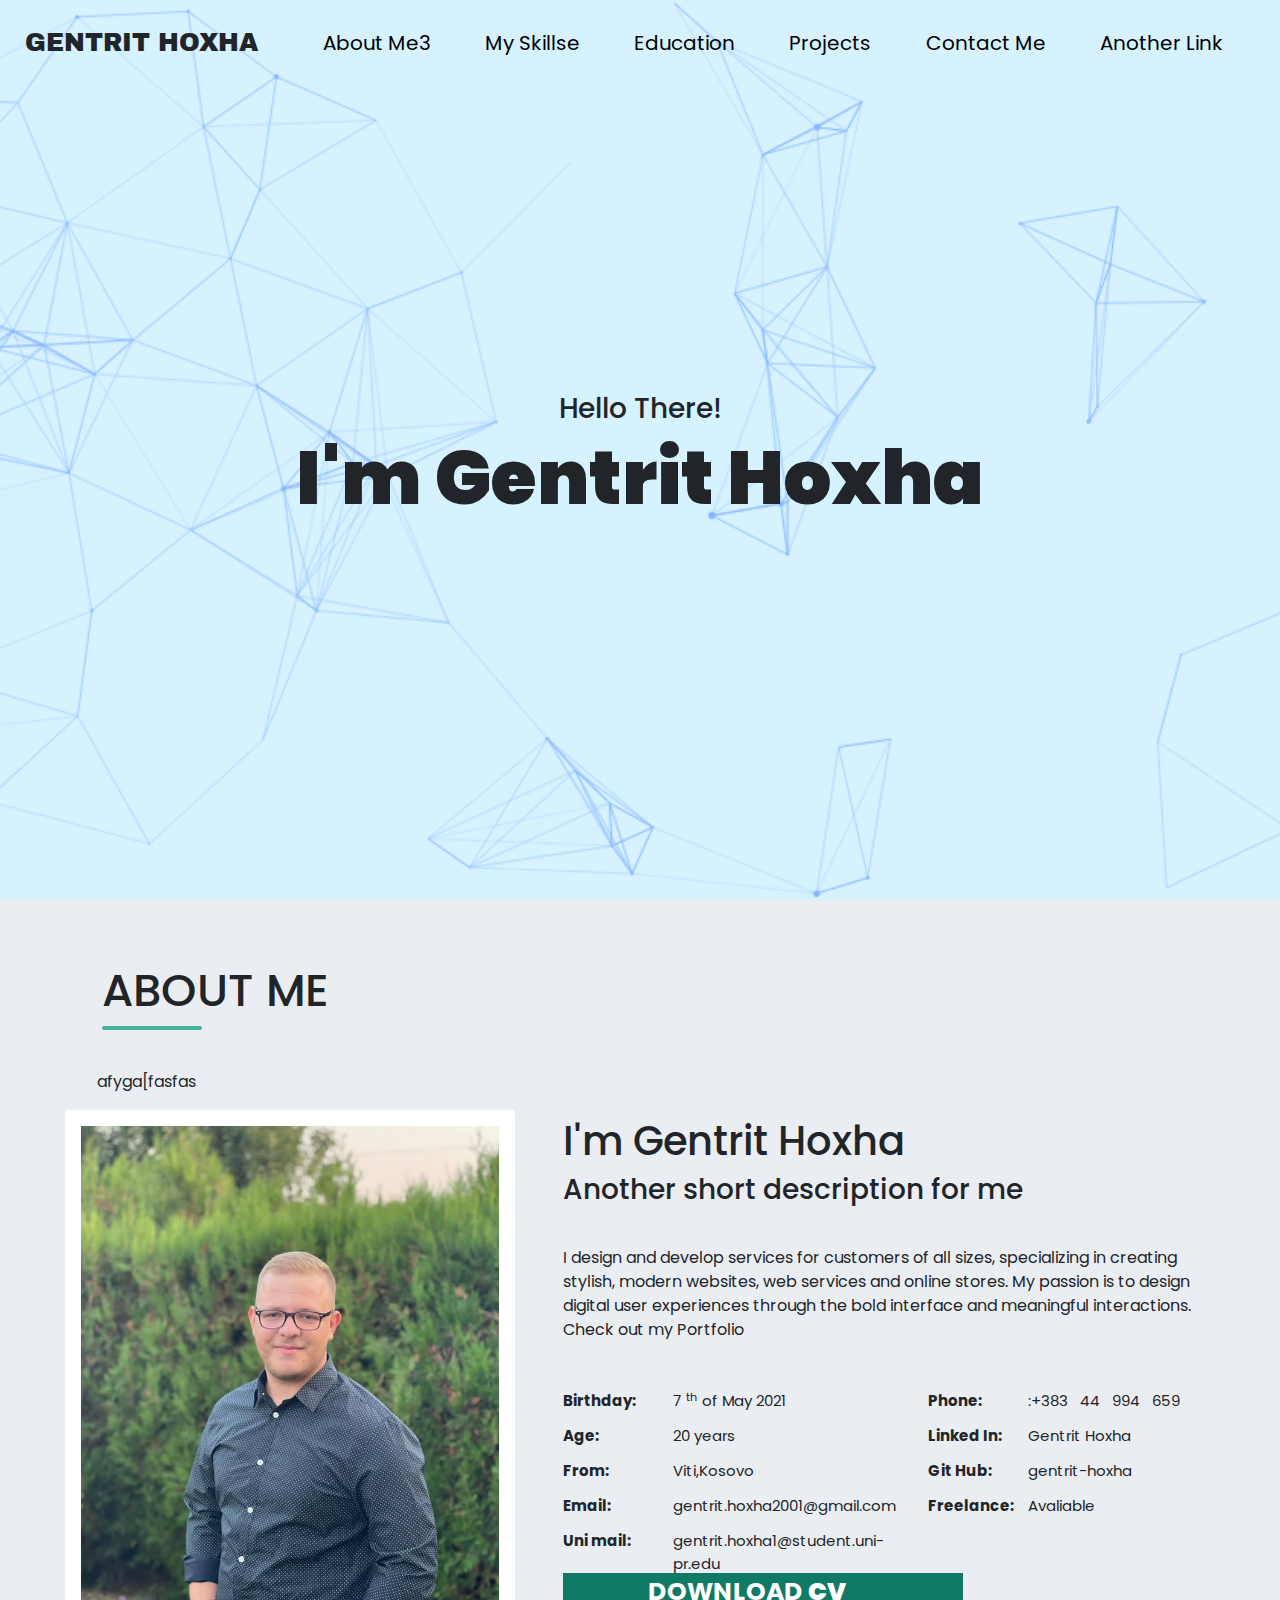
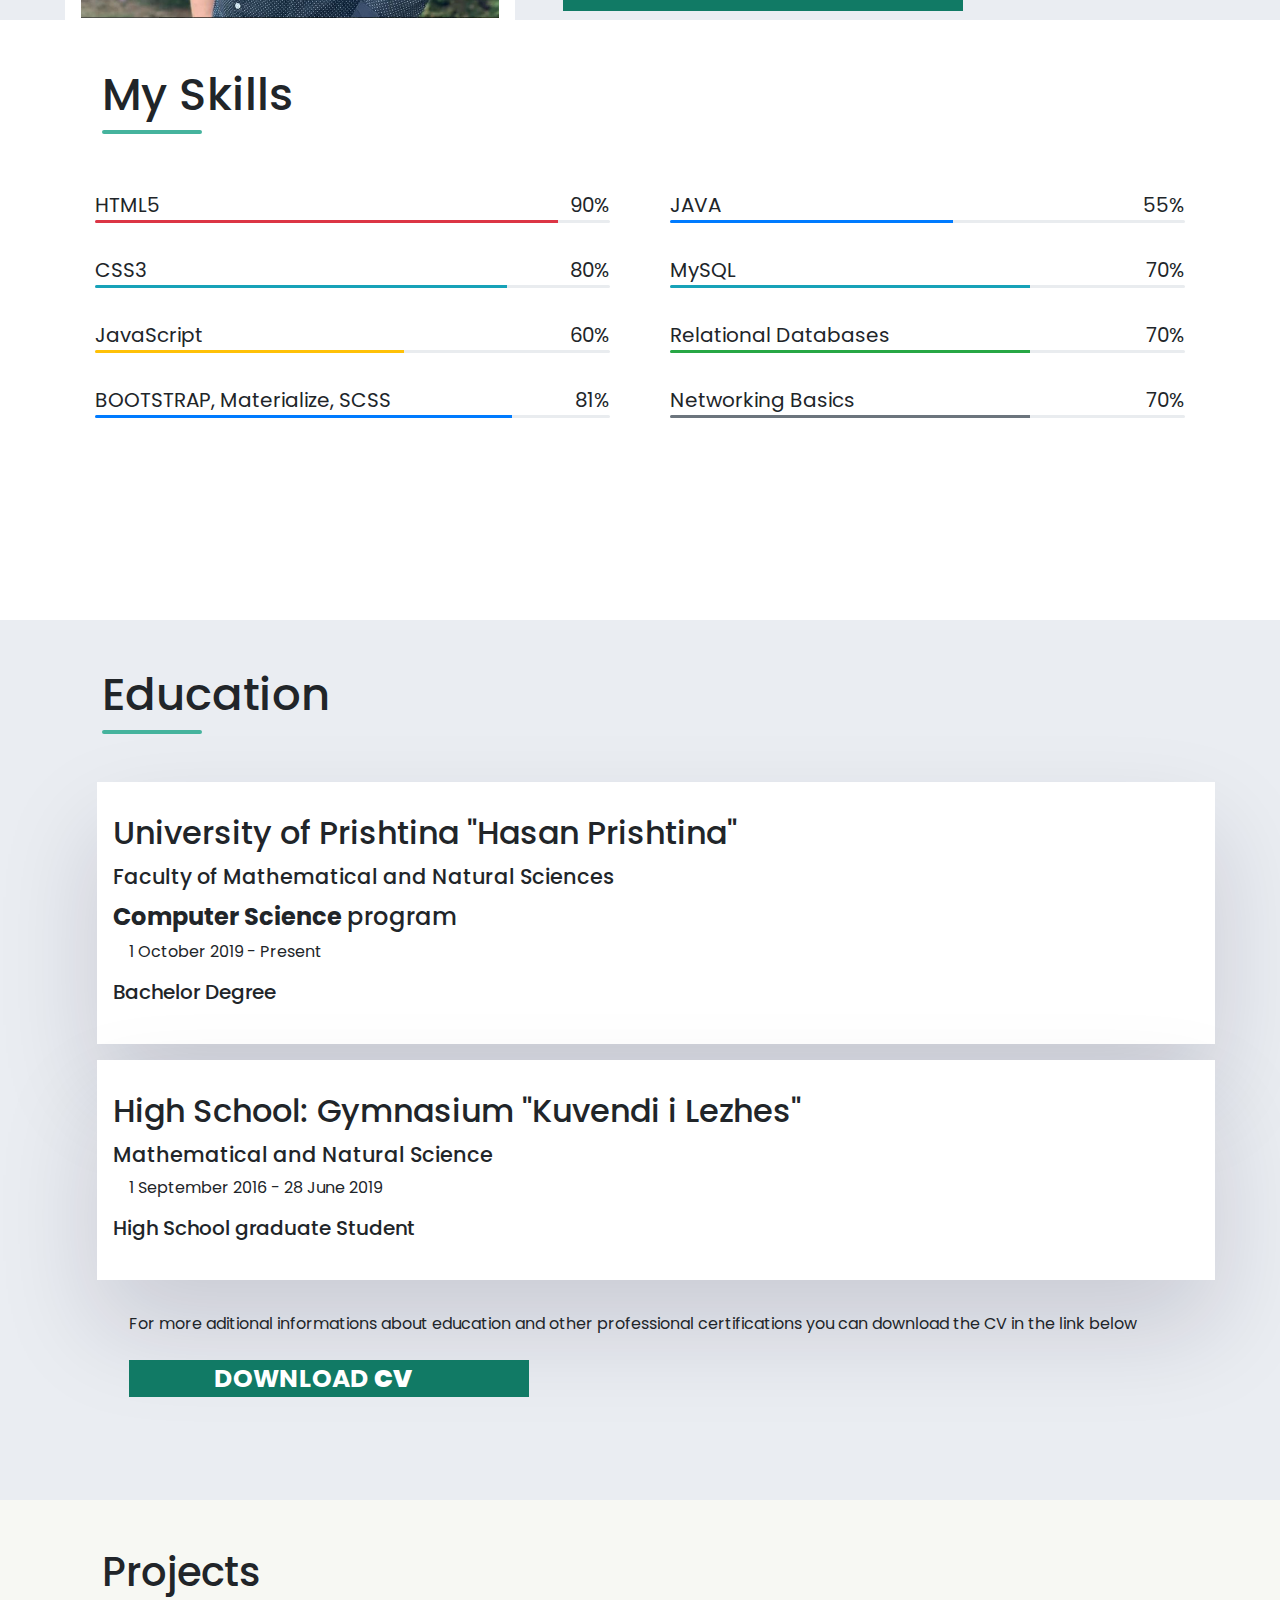
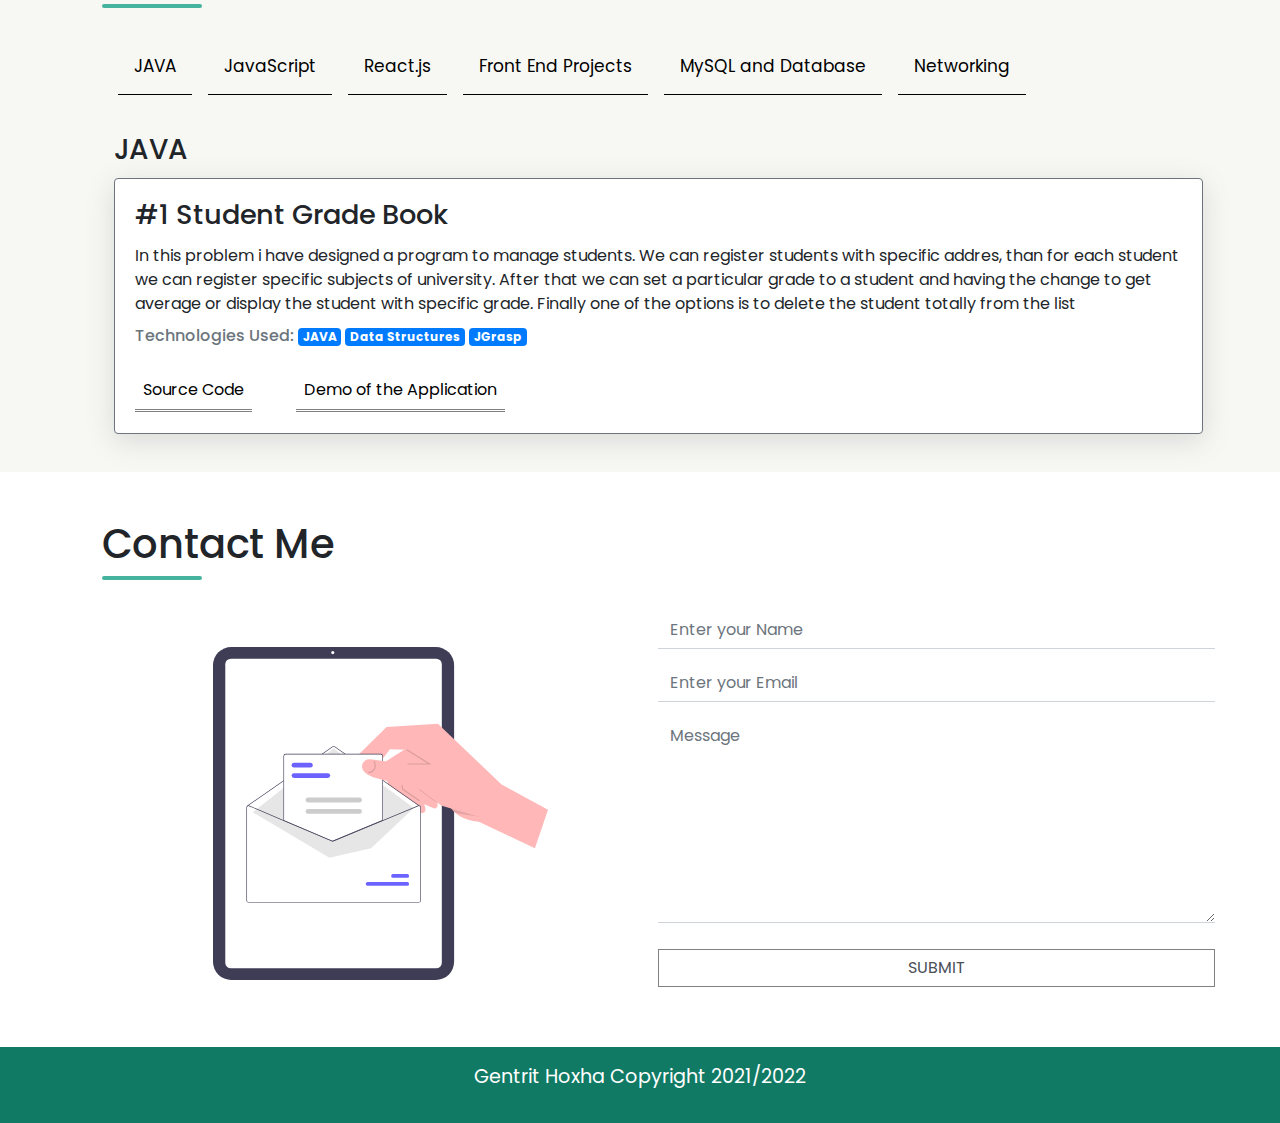
<file: index.html>
<!DOCTYPE html>
<html lang="en">
<head>
    <meta charset="UTF-8">
    <meta http-equiv="X-UA-Compatible" content="IE=edge">
    <meta name="viewport" content="width=device-width, initial-scale=1.0">
    <link
    href="https://fonts.googleapis.com/css?family=Poppins&display=swap"
    rel="stylesheet"
  />

    <link href="https://fonts.googleapis.com/css2?family=Archivo+Black&display=swap" rel="stylesheet">
    <link rel="stylesheet" href="./styles/style.css">
    <link rel="stylesheet" href="./styles/mediaQueries.css">
    <link rel="stylesheet" href="https://cdnjs.cloudflare.com/ajax/libs/font-awesome/5.15.3/css/all.min.css" integrity="sha512-iBBXm8fW90+nuLcSKlbmrPcLa0OT92xO1BIsZ+ywDWZCvqsWgccV3gFoRBv0z+8dLJgyAHIhR35VZc2oM/gI1w==" crossorigin="anonymous" referrerpolicy="no-referrer" />
   
    <link rel="stylesheet" href="https://maxcdn.bootstrapcdn.com/bootstrap/4.0.0/css/bootstrap.min.css" integrity="sha384-Gn5384xqQ1aoWXA+058RXPxPg6fy4IWvTNh0E263XmFcJlSAwiGgFAW/dAiS6JXm" crossorigin="anonymous">
    
    
    <link rel="stylesheet" href="https://cdnjs.cloudflare.com/ajax/libs/font-awesome/5.15.3/css/all.min.css" integrity="sha512-iBBXm8fW90+nuLcSKlbmrPcLa0OT92xO1BIsZ+ywDWZCvqsWgccV3gFoRBv0z+8dLJgyAHIhR35VZc2oM/gI1w==" crossorigin="anonymous" referrerpolicy="no-referrer" />
    <script src="https://ajax.googleapis.com/ajax/libs/jquery/3.5.1/jquery.min.js"></script>
    <script src="https://maxcdn.bootstrapcdn.com/bootstrap/3.4.1/js/bootstrap.min.js"></script>

    <title>Gentrit Hoxha Portfolio</title>
  </head>
  <body>
    
    <div class="entry-part">
      <header>
        <div class="logo">
                 <p> GENTRIT HOXHA</p>
                </div>
                
                <div class="links">
                  <ul>
                    <a href="#about"><li>About Me3</li></a>
                    <a href="#about"><li>My Skillse</li></a>
                    <a href="#about"> <li>Education</li></a>
                    <a href="#projects"> <li>Projects</li></a>
                    <a href="#about"> <li>Contact Me</li></a>
                    <a href="#about"> <li>Another Link</li></a>
           </ul>
                </div>
                
                <a href="javascript:void(0)" class="openBtn">
                  <i class="fas fa-bars"></i>

                </a>
        </header>
        
        <div class="contenti">
          <div class="subcontent" >
                 <h3>Hello There! </h1>
                  <h1> <strong> I'm Gentrit Hoxha </strong> </h1>
                 <div class="social-links">
                      <a href="">
                        <i class="fab fa-facebook"></i>
                      </a>
                      
                      <a href="">
                        <i class="fab fa-instagram"></i>
                      </a>
                      
                      <a href="">
                        <i class="fab fa-linkedin-in"></i>
                      </a>
                      
                      <a href="https://github.com/gentrit-hoxha" target="_blank">
                        <i class="fab fa-github"></i>
                      </a>
                 </div>
                </div>
              </div>
            </div>
            
<div class="mobile-menu">
  <div class="mobile-content">
    <ul>
      <li>item</li>
      <li>item</li>
      <li>item</li>
      <li>item</li>
      <li>item</li>
    </ul>
  </div>
  <a href="javascript:void(0)" class="closeBtn">
    <i class="fas fa-times"></i>
   </a>
  </div>
  
  

  
  
  <div class="about-me" id="about">
    <div class="about-me-part">
        <h1 class="abt-main">ABOUT ME</h1>
        <p style="padding: 0 0 0 2rem;">afyga[fasfas</p>
        
        <div class="about-me-content">
          <div class="about-me-image">
            <img src="./images/profile-image (copy).png"  class="user-img" alt="">
          </div>

          <div class="about-me-details">
            <h1>I'm Gentrit Hoxha</h1>
            <h3 style="padding-bottom: 2rem;">Another short description for me</h3>
                            
            
            <p>I design and develop services for customers of all sizes, specializing in creating stylish, modern websites, web services and online stores. My passion is to design digital user experiences through the bold interface and meaningful interactions. Check out my Portfolio</p>
            
            
            
                <div class="contact">
                  
                      <div class="contact-left-part">
                        
                        <div class="contact-details">
                          <label for="">Birthday:</label>
                                    <p>7 <sup>th</sup> of May 2021</p>
                                  </div>
                                  
                                <div class="contact-details">
                                  <label for="">Age:</label>
                                  <p>20 years</p>
                                </div>
                                
                                <div class="contact-details">
                                  <label for="">From:</label>
                                  <p>Viti,Kosovo</p>
                                </div>
                                
                                <div class="contact-details">
                                  <label for="">Email:</label>
                                    <p>gentrit.hoxha2001@gmail.com</p>
                                  </div>

                                  <div class="contact-details">
                                    <label for="">Uni mail:</label>
                                      <p style="width: 4.1rem;">gentrit.hoxha1@student.uni-pr.edu</p>
                                    </div>
                                  
                        </div>
                        
                        <div class="contact-right-part">
                          
                          <div class="contact-details">
                            <label for="">Phone:</label>:</label>
                            <p>+383 &nbsp; 44 &nbsp; 994 &nbsp;  659</p>
                          </div>
                          
                          <div class="contact-details">
                                    <label for="">Linked In:</label>
                                    <p>Gentrit Hoxha</p>
                                  </div>
 
                                <div class="contact-details">
                                  <label for="">Git Hub:</label>
                                  <p>gentrit-hoxha</p>
                                </div>
                                
                                <div class="contact-details">
                                  <label for="">Freelance:</label>
                                  <p>Avaliable</p>
                                </div>
                                
                              </div>
                            </div>
                             
                            
                            <div class="download-cv">
                              <a href="######" class="cv-link" target="_blank">DOWNLOAD <strong>CV</strong></a>
                              
                       </div>
                      </div>  
            </div>
          </div>
        </div>
        

        <div class="my-skills">
          <div class="my-skills-content">
            <h1 class="skill-heading">My Skills</h1>
            
            <div class="skills">
              <div class="skills-left-part">
                        
                <div class="skill-item">
                  <div class="skill-description">
                    <p>HTML5</p>
                    <p>90%</p>
                  </div>
                              <div class="progress">
                                <div class="progress-bar bg-danger" role="progressbar" style="width: 90%;" aria-valuenow="90" aria-valuemin="0" aria-valuemax="100"></div>
                              </div>
                            </div>
                            
                            <div class="skill-item">
                              <div class="skill-description">
                                <p>CSS3</p>
                                <p>80%</p>
                          </div>
                          <div class="progress">
                            <div class="progress-bar bg-info" role="progressbar" style="width: 80%;" aria-valuenow="80" aria-valuemin="0" aria-valuemax="100"></div>
                          </div>
                        </div>
                        
                            <div class="skill-item">
                              <div class="skill-description">
                                <p>JavaScript</p>
                                <p>60%</p>
                              </div>
                              <div class="progress">
                                <div class="progress-bar bg-warning" role="progressbar" style="width: 60%;" aria-valuenow="60" aria-valuemin="0" aria-valuemax="100"></div>
                              </div>
                            </div>
                            
                            <div class="skill-item">
                              <div class="skill-description">
                                <p>BOOTSTRAP, Materialize, SCSS</p>
                                <p>81%</p>
                              </div>
                              <div class="progress">
                                <div class="progress-bar" role="progressbar" style="width: 81%;" aria-valuenow="81" aria-valuemin="0" aria-valuemax="100"></div>
                              </div>
                            </div>
                          </div>
                          

                          <div class="skills-right-part">
                    <div class="skill-item">
                      <div class="skill-description">
                        <p>JAVA</p>
                        <p>55%</p>
                      </div>
                      <div class="progress">
                        <div class="progress-bar bg-primary" role="progressbar" style="width: 55%;" aria-valuenow="55" aria-valuemin="0" aria-valuemax="100"></div>
                      </div>
                    </div>
                    
                    
                    <div class="skill-item">
                      <div class="skill-description">
                        <p>MySQL</p>
                        <p>70%</p>
                      </div>
                      <div class="progress">
                        <div class="progress-bar bg-info" role="progressbar" style="width: 70%;" aria-valuenow="70" aria-valuemin="0" aria-valuemax="100"></div>
                      </div>
                      </div>
                      
                      
                      <div class="skill-item">
                        <div class="skill-description">
                          <p>Relational Databases</p>
                          <p>70%</p>
                        </div>
                        <div class="progress">
                          <div class="progress-bar bg-success" role="progressbar" style="width: 70%;" aria-valuenow="70" aria-valuemin="0" aria-valuemax="100"></div>
                        </div>
                      </div>

                      
                      <div class="skill-item">
                        <div class="skill-description">
                          <p>Networking Basics</p>
                          <p>70%</p>
                        </div>
                        <div class="progress">
                          <div class="progress-bar bg-secondary" role="progressbar" style="width: 70%;" aria-valuenow="70" aria-valuemin="0" aria-valuemax="100"></div>
                        </div>
                      </div>
                      
                   </div>
                  </div>
                </div>
        </div>
        
        
        <!--Education Content-->
        
        <div class="education">
          <div class="education-content">
            <h1 class="education-heading">Education</h1>
            
            <div class="schools">
              <div class="school-item">
                            <h2 class="school-name">University of Prishtina "Hasan Prishtina"</h2>
                            <h4 class="school-faculty"> Faculty of Mathematical and Natural Sciences</h3>
                              <h4 class="school-degree"> <strong>Computer Science </strong> program</h4>
                              <div class="school-time">
                                <i class="fas fa-calendar-alt"></i>
                                <p>1 October 2019 - Present</p>
                              </div>
                            <h5>Bachelor Degree</h5>                       
                          </div>
                          
                          
                          <div class="school-item">
                            <h2 class="school-name">High School: Gymnasium "Kuvendi i Lezhes"</h2>
                            <h4 class="school-faculty">Mathematical and Natural Science</h3>
                              <div class="school-time">
                                <i class="fas fa-calendar-alt"></i>
                                <p> 1 September 2016 - 28 June 2019</p>
                              </div>
                              <h5>High School graduate Student</h5>  
                            </div>
                            
                       <p class="add-info">For more aditional informations about education and other professional certifications you can download the CV in the link below</p>
                       <div class="download-cv" id="download-cv-to-education-part">
                         <a href="######" class="cv-link" target="_blank">DOWNLOAD <strong>CV</strong></a>
                      </div>
                      
                    </div>
             </div>
            </div>


            <!--PROJECTS content-->
            <div class="projects" id="projects">
              <div class="projects-content">
                <h1 class="projects-heading">Projects</h1>
                
            


                <div class="tab">
                  <button class="tablinks" onclick="openCity(event, 'JAVA')">JAVA</button>
                  <button class="tablinks" onclick="openCity(event, 'JavaScript')">JavaScript</button>
                  <button class="tablinks" onclick="openCity(event, 'React')">React.js</button>
                  <button class="tablinks" onclick="openCity(event, 'front')">Front End Projects</button>
                  <button class="tablinks" onclick="openCity(event, 'database')">MySQL and Database</button>
                  <button class="tablinks" onclick="openCity(event, 'network')">Networking</button>

                </div>
                
                <div id="JAVA" class="tabcontent tabcontent1">
                  <h3>JAVA</h3>
                  <div class="card border border-secondary" >
                    <div class="card-body">
                      <h5 class="card-title">#1 Student Grade Book</h5>
                      <p class="card-text"> In this problem i have designed a program to manage students. We can register students with specific
                        addres, than for each student we can register specific subjects of university. After that we can set a particular grade to
                        a student and having the change to get average or display the student with specific grade. Finally one of the options is to delete the student totally from the list
                      </p>
                      <h6 class="card-subtitle  text-muted">Technologies Used:
                        <span class="badge badge-primary">JAVA</span>
                        <span class="badge badge-primary">Data Structures</span>
                        <span class="badge badge-primary">JGrasp</span>
                      </h6>
                  
                        <a href="https://github.com/gentrit-hoxha/PunimSeminari_Student_Grade_Book" target="_blank" class="card-linkk">Source Code</a>               
                        <a href="#" class="card-linkk">Demo of the Application</a>
                     
                    </div>
                  </div>

                  
                </div>
                
                <div id="JavaScript" class="tabcontent">
                  <h3>JavaScript</h3>


                  <div class="card border border-secondary" >
                    <div class="card-body">
                      <h5 class="card-title">#0 Bill Calculator for Electricity - KOSOVO</h5>
                      <p class="card-text">We have developed here a mini project to calculate the bill of electricity in KOSOVO after increasing the fees for more than 800 kWh.</p>
                      <h6 class="card-subtitle  text-muted">Technologies Used:
                        <span class="badge badge-primary">HTML5</span>
                        <span class="badge badge-primary">CSS3</span>
                        <span class="badge badge-primary">MAterialize</span>
                        <span class="badge badge-primary">Vs Code Editor</span>
                      </h6>
                  
                        <a href="https://github.com/gentrit-hoxha/JavaScript_Components/tree/master/Pig_Game" target="_blank" class="card-linkk">Source Code</a>               
                        <a href="./Projects/Keds_Fatura/KedsFatura_2022.html" target="_blank"class="card-linkk">Demo of the Application</a>
      
                    </div>
                  </div>  



                  <div class="card border border-secondary" >
                    <div class="card-body">
                      <h5 class="card-title">#1 PIG GAME</h5>
                      <p class="card-text">Some quick example text to build on the card title and make up the bulk of the card's content.</p>
                      <h6 class="card-subtitle  text-muted">Technologies Used:
                        <span class="badge badge-primary">HTML5</span>
                        <span class="badge badge-primary">CSS3</span>
                        <span class="badge badge-primary">JavaScript</span>
                        <span class="badge badge-primary">Vs Code</span>
                      </h6>
                  
                        <a href="https://github.com/gentrit-hoxha/JavaScript_Components/tree/master/Pig_Game" target="_blank" class="card-linkk">Source Code</a>               
                        <a href="./Projects/Pig_Game/index.html" target="_blank"class="card-linkk">Demo of the Application</a>
      
                    </div>
                  </div>                
                   

                  <div class="card border border-secondary" >
                    <div class="card-body">
                      <h5 class="card-title">#2 Todo App</h5>
                      <p class="card-text">Some quick example text to build on the card title and make up the bulk of the card's content.</p>
                      <h6 class="card-subtitle  text-muted">Technologies Used:
                        <span class="badge badge-primary">HTML5</span>
                        <span class="badge badge-primary">CSS3</span>
                        <span class="badge badge-primary">JavaScript</span>
                        <span class="badge badge-primary">DOM Manipulation</span>
                        <span class="badge badge-primary">Vs Code</span>
                      </h6>
                  
                        <a href="#" class="card-linkk">Source Code</a>               
                        <a href="Projects/todoApp/index.html" target="_blank" class="card-linkk">Demo of the Application</a>
                     
                    </div>
                  </div>


                  <div class="card border border-secondary" >
                    <div class="card-body">
                      <h5 class="card-title">#3 Guess the Number</h5>
                      <p class="card-text">Some quick example text to build on the card title and make up the bulk of the card's content.</p>
                      <h6 class="card-subtitle  text-muted">Technologies Used:
                        <span class="badge badge-primary">HTML5</span>
                        <span class="badge badge-primary">CSS3</span>
                        <span class="badge badge-primary">JavaScript</span>
                        <span class="badge badge-primary">DOM Manipulation</span>
                        <span class="badge badge-primary">Vs Code</span>
                      </h6>
                  
                        <a href="#" class="card-linkk">Source Code</a>               
                        <a href="Projects/Check Number game/index.html" target="_blank" class="card-linkk">Demo of the Application</a>
                     
                    </div>
                  </div>

                  <div class="card border border-secondary" >
                    <div class="card-body">
                      <h5 class="card-title">#4 Comparing BMI</h5>
                      <p class="card-text">Some quick example text to build on the card title and make up the bulk of the card's content.</p>
                      <h6 class="card-subtitle  text-muted">Technologies Used:
                        <span class="badge badge-primary">HTML5</span>
                        <span class="badge badge-primary">CSS3</span>
                        <span class="badge badge-primary">JavaScript</span>
                        <span class="badge badge-primary">DOM Manipulation</span>
                        <span class="badge badge-primary">Vs Code</span>
                      </h6>
                  
                        <a href="#" class="card-linkk">Source Code</a>               
                        <a href="Projects/Comparing BMI/mainfile.html" target="_blank" class="card-linkk">Demo of the Application</a>
                     
                    </div>
                  </div>



                 


                
                </div>
                
                <div id="React" class="tabcontent">
                  <h3>React</h3>
                   <h4 style="font-size: 4rem;">Cooming soon projects</h4>              
                </div>

                <div id="database" class="tabcontent">
                  <h3>MySql and Database</h3>
                  <div class="card border border-secondary" >
                    <div class="card-body">
                      <h5 class="card-title">#1 Project Number 1</h5>
                      <p class="card-text">Some quick example text to build on the card title and make up the bulk of the card's content.</p>
                      <h6 class="card-subtitle  text-muted">Technologies Used:
                        <span class="badge badge-primary">HTML5</span>
                        <span class="badge badge-primary">CSS3</span>
                        <span class="badge badge-primary">JavaScript</span>
                        <span class="badge badge-primary">Vs Code</span>
                      </h6>
                  
                        <a href="#" class="card-linkk">Source Code</a>               
                        <a href="#" class="card-linkk">Demo of the Application</a>
                     
                    </div>
                  </div>                </div>

                <div id="front" class="tabcontent">
                  <h3>Front end Projects and differenct components</h3>
                  <div class="card border border-secondary" >
                    <div class="card-body">
                      <h5 class="card-title">#1 Real Estate Website</h5>
                      <p class="card-text">This is website for Real Estate purpose. I have built this website in the Course of Programing in WWW in University. WHat i have done here is data coming dynamically 
                        from JSON with fetch API in the allProducts part. Validation of forms, animations, gradients, some other pages just to complete the task and many more....</p>
                      <h6 class="card-subtitle  text-muted">Technologies Used:
                        <span class="badge badge-primary">HTML5</span>
                        <span class="badge badge-primary">CSS3</span>
                        <span class="badge badge-primary">JavaScript</span>
                        <span class="badge badge-primary">jQuery</span>
                        <span class="badge badge-primary">JSON</span>
                        <span class="badge badge-primary">Font Awesome</span>
                        <span class="badge badge-primary">Vs Code (Editor)</span>
                      </h6>
                  
                        <a href="https://github.com/gentrit-hoxha/PWWW21-22_Gr12" target="_blank" class="card-linkk">Source Code</a>               
                        <a href="https://projektiwww12.netlify.app/" target="_blank" class="card-linkk">Demo of the Application</a>
                     
                    </div>
                  </div>    
                  
                  
                </div>

                <div id="network" class="tabcontent">
                  <h3>Networking</h3>
                  <div class="card border border-secondary" >
                    <div class="card-body">
                      <h5 class="card-title">#1 Project Number 1</h5>
                      <p class="card-text">Some quick example text to build on the card title and make up the bulk of the card's content.</p>
                      <h6 class="card-subtitle  text-muted">Technologies Used:
                        <span class="badge badge-primary">HTML5</span>
                        <span class="badge badge-primary">CSS3</span>
                        <span class="badge badge-primary">JavaScript</span>
                        <span class="badge badge-primary">Vs Code</span>
                      </h6>
                  
                        <a href="#" class="card-linkk">Source Code</a>               
                        <a href="#" class="card-linkk">Demo of the Application</a>
                     
                    </div>
                  </div>               
              </div>
                
                
                
                
                </div>
          </div>
          
  </div>



  <div class="get-in-touch">
    <div class="get-in-touch-content">
      <h1 class="get-in-touch-heading">Contact Me</h1>
         <div class="flexi">

            <div class="lefti" >
               <img src="./images/1.svg" alt="" class="get-in-touch-img">           
              </div>
             
             <div class="lefti" >
                      <form action="POST"  data-netlify="true">
                           <div class="form-group">
                               
                                 <input type="text" name="name" class="form-control mb-3 inputi" placeholder="Enter your Name" required>
                                 
                                 
                                 <input type="email" name="email" class="form-control mb-3 inputi" placeholder="Enter your Email" required>
                                 
                                 <textarea name="message" id="" class="form-control inputi mb-2" required placeholder="Message" cols="30" rows="8"></textarea>

                                 <input type="submit" value="SUBMIT" class="form-control btn submitbtn">
                           </div>
                      </form>
             </div>
        </div>

  
     </div>
  </div>





  <footer>
      <p>Gentrit Hoxha Copyright 2021/2022</p>
  </footer>
  
    
  <script src="app.js"></script>
  


</body>
</html>
</file>
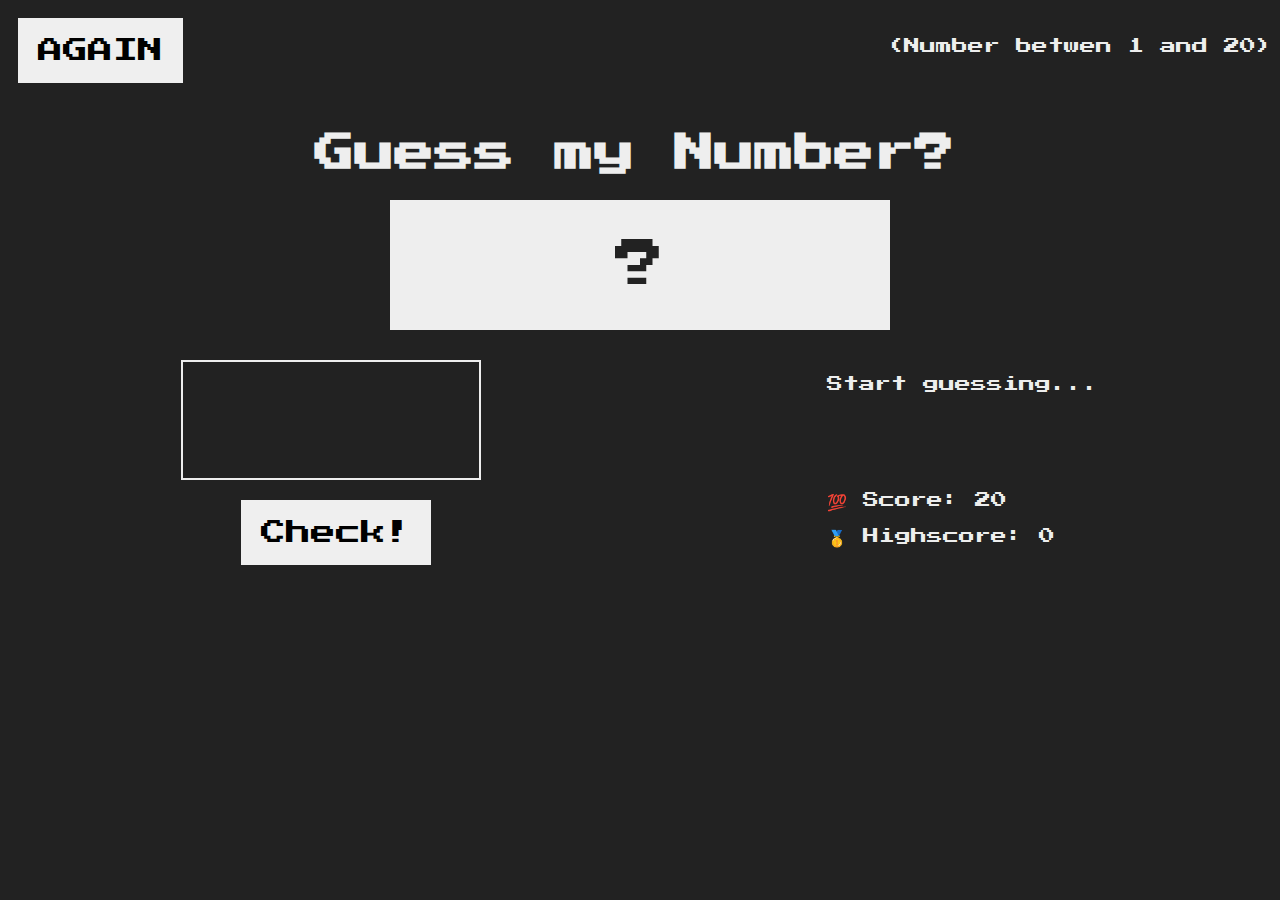
<file: Projects/Check Number game/index.html>
<!DOCTYPE html>
<html lang="en">
<head>
    <meta charset="UTF-8">
    <meta name="viewport" content="width=device-width, initial-scale=1.0">
    <link rel="stylesheet" href="style.css">
    <title>Guess the Number Game</title>
</head>
<body>
    
      <header>
          <div class="row">
              <button class="btn again"> AGAIN </button>
              <p class="betwen">(Number betwen 1 and 20)</p>
          </div>

          <h1 id="guessh1">Guess my Number?</h1>
          <div class="number">?</div>
      </header>


      <main>
        <section class="left">
          <input type="number" class="guess" />
          <button class="btn check" >Check!</button>
      </section>


        <section class="right">
          <p class="message">Start guessing...</p>
          <p class="label-score">💯 Score: <span class="score"> 20 </span></p>
          <p class="label-highscore">
            🥇 Highscore: <span class="highscore">0</span>
          </p>
        </section>


      </main>

<script src="app.js"></script>


</body>
</html>
</file>
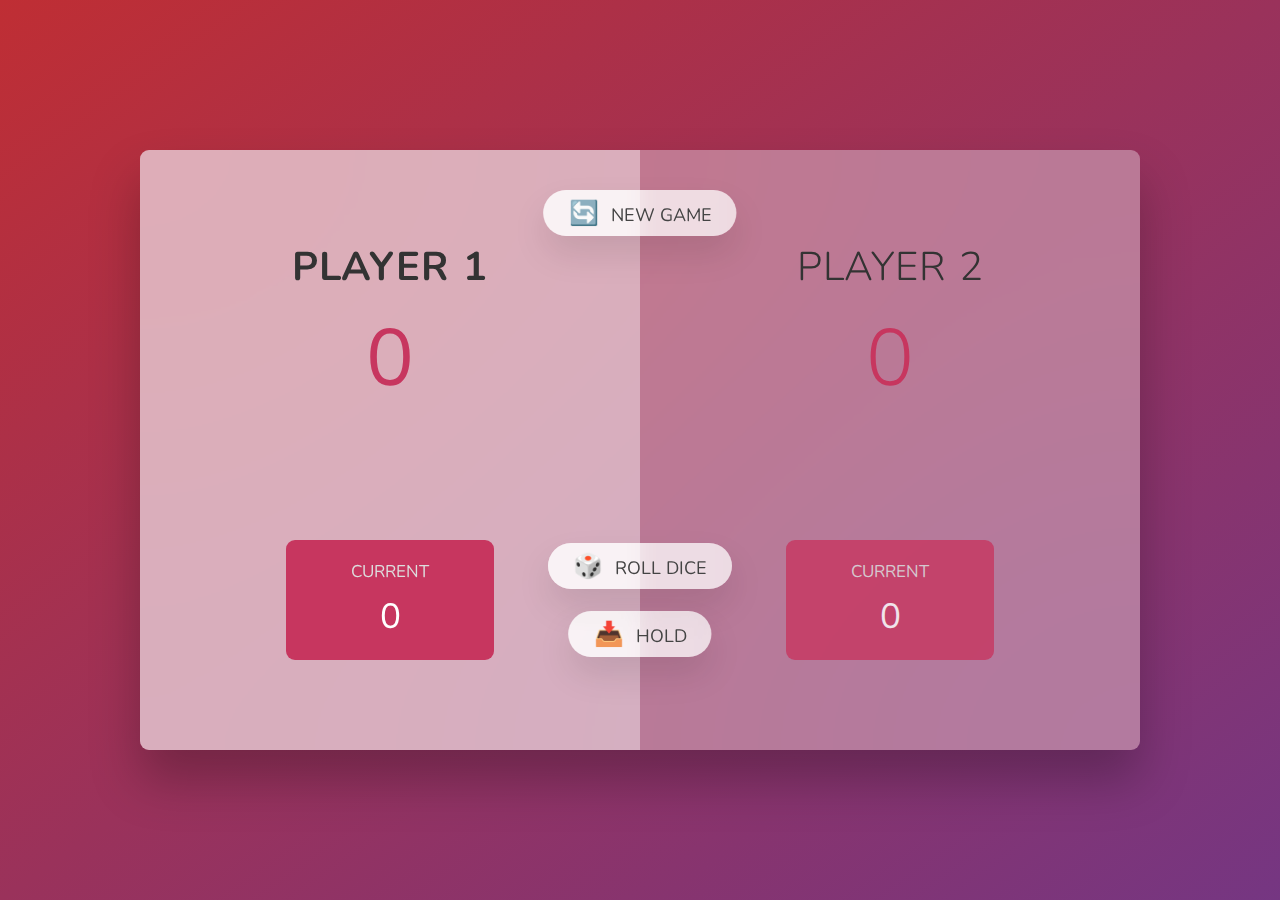
<file: Projects/Pig_Game/index.html>
<!DOCTYPE html>
<html lang="en">
  <head>
    <meta charset="UTF-8" />
    <meta name="viewport" content="width=device-width, initial-scale=1.0" />
    <meta http-equiv="X-UA-Compatible" content="ie=edge" />
    <link rel="shortcut icon" href="#">
    <link rel="stylesheet" href="style.css">
    <title>Pig Game Gentrit Hoxha</title>
  </head>
  <body>
    <main>

      <section class="player player--0 player--active">
        
        <h2 class="winner--0" > 🏆🏆 WINNER 🏆🏆</h2>
            <h2 class="name" id="name--0">Player 1</h2>
            <p class="score" id="score--0">0</p>
        
            <div class="current">
            <p class="current-label">Current</p>
            <p class="current-score" id="current--0">0</p>
            </div>
      
       </section>

       <section class="player player--1 ">
          
            <h2 class="winner--1" >🏆🏆 WINNER 🏆🏆</h2>
            <h2 class="name" id="name--1">Player 2</h2>
            <p class="score" id="score--1">0</p>
            
            <div class="current">
            <p class="current-label">Current</p>
            <p class="current-score" id="current--1">0</p>
            </div>
      
      </section>

      <img src="dice-5.png" alt="Playing dice" class="dice" />
      <button class="btn btn--new">🔄 New game</button>
      <button class="btn btn--roll">🎲 Roll dice</button>
      <button class="btn btn--hold">📥 Hold</button>




    </main>



    <script src="script2.js"></script>
  </body>
</html>
</file>
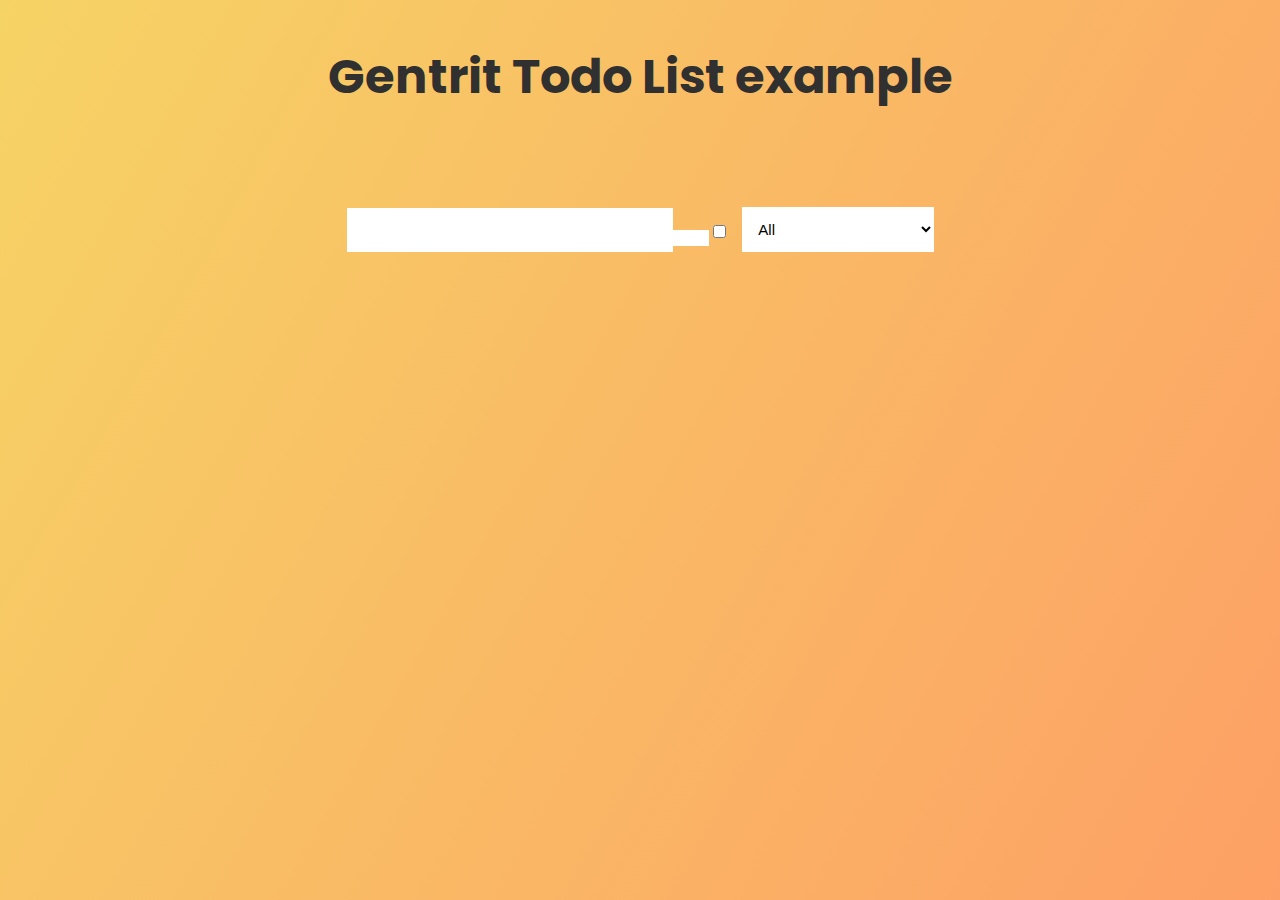
<file: Projects/todoApp/index.html>
<!DOCTYPE html>
<html lang="en">
<head>
    <meta charset="UTF-8">
    <meta name="viewport" content="width=device-width, initial-scale=1.0">
    <link rel="stylesheet" href="https://cdnjs.cloudflare.com/ajax/libs/font-awesome/5.15.3/css/all.min.css" integrity="sha512-iBBXm8fW90+nuLcSKlbmrPcLa0OT92xO1BIsZ+ywDWZCvqsWgccV3gFoRBv0z+8dLJgyAHIhR35VZc2oM/gI1w==" crossorigin="anonymous" referrerpolicy="no-referrer" />
    <link
    href="https://fonts.googleapis.com/css?family=Poppins&display=swap"
    rel="stylesheet"
  />
    <link rel="stylesheet" href="./style.css">
    <title>Todo App with vanilla.js</title>
</head>
<body>

    <header>
        <h1 class="gentrit">Gentrit Todo List example</h1>
    </header>

    <form>
      
        <div class="the-inputs">
             
          <div class="add-part">
                <input type="text" class="todo-input" />
                <button class="todo-button" type="submit">
                <i class="fas fa-plus-square"></i>
                </button>
                 <input type="checkbox" name="" id="">
             </div>

             <div class="select-part">
              <div class="select">
                <select name="todos" class="filter-todo">
                  <option value="all">All</option>
                  <option value="completed">Completed</option>
                  <option value="uncompleted">Uncompleted</option>
                </select>
              </div>
             </div>
        </div>
      </form>


      <!--OPTION 1-->
      <div class="todo-container">
          <ul class="todo-list"></ul>
      </div>


  
  </div>



   

    <script src="./app.js"></script>
</body>
</html>
</file>
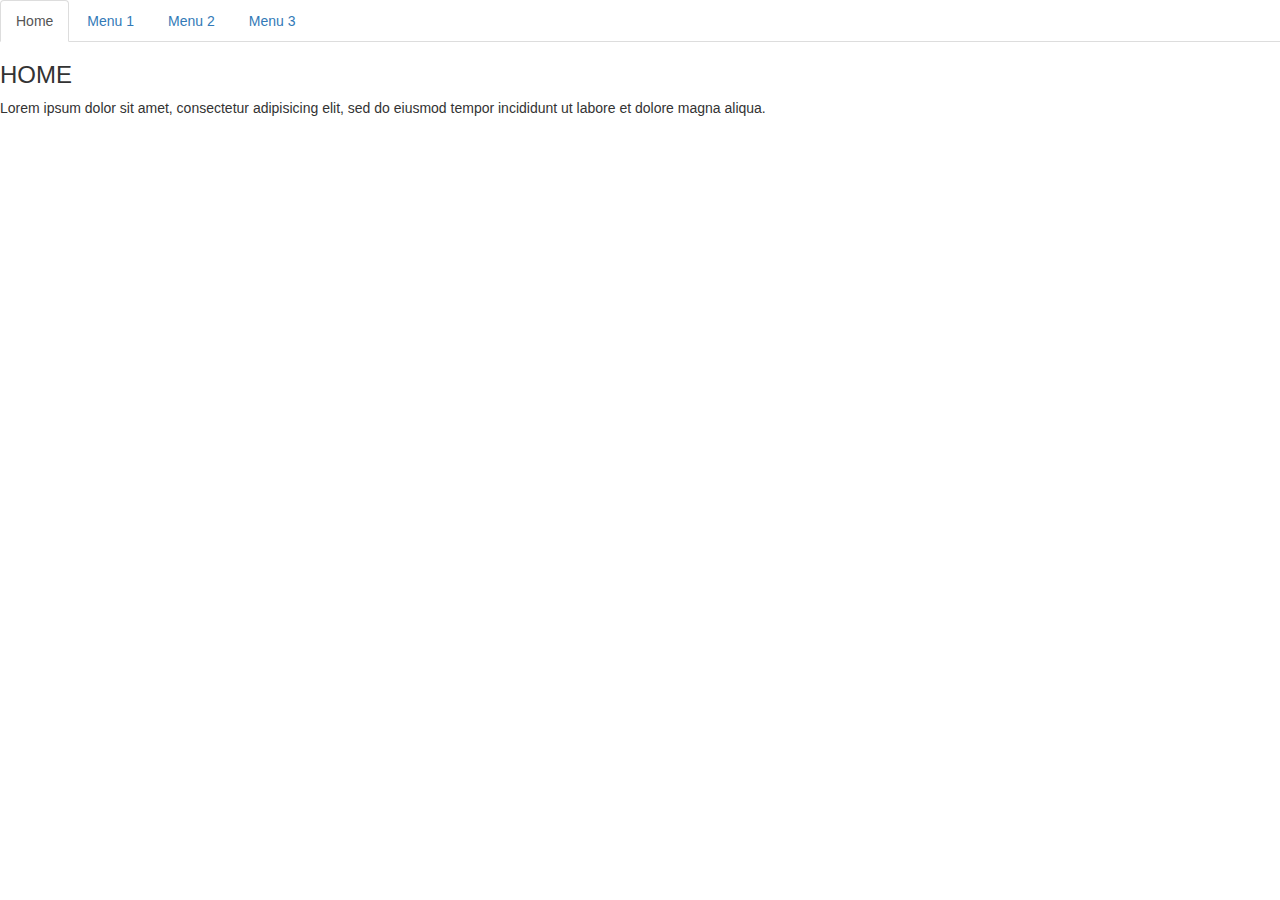
<file: kjhghvh.html>
<!DOCTYPE html>
<html lang="en">
<head>
  <title>Bootstrap Example</title>
  <meta charset="utf-8">
  <meta name="viewport" content="width=device-width, initial-scale=1">
  <link rel="stylesheet" href="https://maxcdn.bootstrapcdn.com/bootstrap/3.4.1/css/bootstrap.min.css">
</head>
<body>
  
  
  <ul class="nav nav-tabs">
    <li class="active"><a data-toggle="tab" href="#home">Home</a></li>
    <li><a data-toggle="tab" href="#menu1">Menu 1</a></li>
    <li><a data-toggle="tab" href="#menu2">Menu 2</a></li>
    <li><a data-toggle="tab" href="#menu3">Menu 3</a></li>
  </ul>
  
  <div class="tab-content">
    <div id="home" class="tab-pane fade in active">
      <h3>HOME</h3>
      <p>Lorem ipsum dolor sit amet, consectetur adipisicing elit, sed do eiusmod tempor incididunt ut labore et dolore magna aliqua.</p>
    </div>
    <div id="menu1" class="tab-pane fade">
      <h3>Menu 1</h3>
      <p>Ut enim ad minim veniam, quis nostrud exercitation ullamco laboris nisi ut aliquip ex ea commodo consequat.</p>
    </div>
    <div id="menu2" class="tab-pane fade">
      <h3>Menu 2</h3>
      <p>Sed ut perspiciatis unde omnis iste natus error sit voluptatem accusantium doloremque laudantium, totam rem aperiam.</p>
    </div>
    <div id="menu3" class="tab-pane fade">
      <h3>Menu 3</h3>
      <p>Eaque ipsa quae ab illo inventore veritatis et quasi architecto beatae vitae dicta sunt explicabo.</p>
    </div>
  </div>
  
  <script src="https://ajax.googleapis.com/ajax/libs/jquery/3.5.1/jquery.min.js"></script>
  <script src="https://maxcdn.bootstrapcdn.com/bootstrap/3.4.1/js/bootstrap.min.js"></script>
  
</body>
</html>
</file>
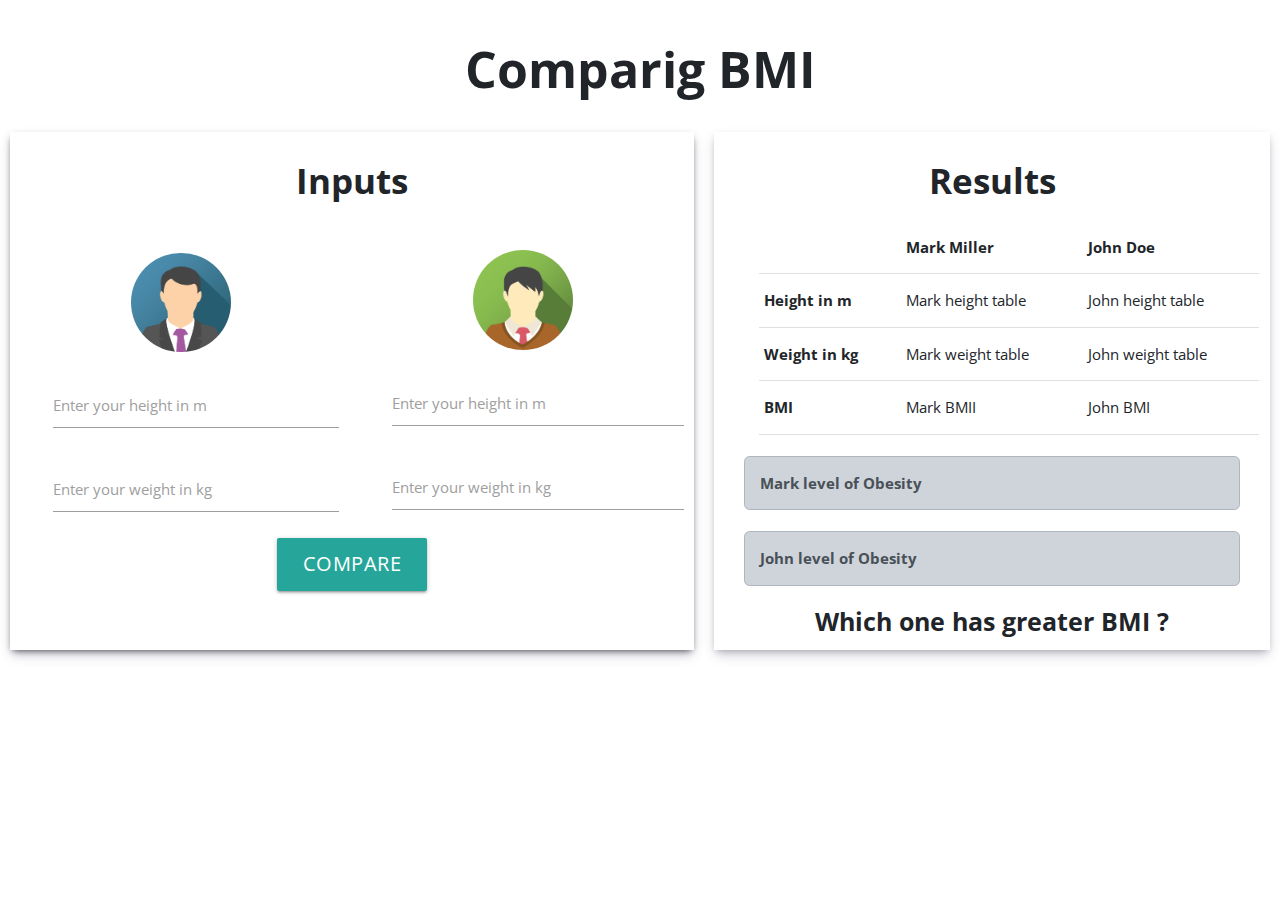
<file: Projects/Comparing BMI/mainfile.html>
<!DOCTYPE html>
<html lang="en">
<head>
    <meta charset="UTF-8">
    <meta name="viewport" content="width=device-width, initial-scale=1.0">
     
    <link rel="stylesheet" href="https://cdn.jsdelivr.net/npm/bootstrap@5.0.1/dist/css/bootstrap.min.css" integrity="undefined" crossorigin="anonymous">
    
    <!-- Compiled and minified CSS -->
        <link rel="stylesheet" href="https://cdnjs.cloudflare.com/ajax/libs/materialize/1.0.0/css/materialize.min.css">

        <!-- Compiled and minified JavaScript -->
        <script src="https://cdnjs.cloudflare.com/ajax/libs/materialize/1.0.0/js/materialize.min.js"></script>
    <link rel="stylesheet" href="style.css">
    <title>Comparing BMI</title>

</head>
<body>
    <div class="mainContent">
        <h1>Comparig BMI </h1>

        <div class="data-content">     
            <div class="inputs">
                <h1>Inputs</h1>

                <div class="user-contents">
                    <div class="mark">
                           <h3 id="useriPare">Mark Miller</h3>
                           
                           <img src="images/user1.png" id="markImg" alt="">

                           <div class="input-field" id="weightInput">
                               <input id="markHeight" type="number" class="height in">
                               <label for="markHeight">Enter your height in m</label>
                            </div>
                            
                            <div class="input-field" id="weightInput">
                            <input id="markWeight" type="number" class="weight in">
                            <label for="markWeight">Enter your weight in kg</label>
                        </div>
                        
                    </div>


                    <div class="john">
                        <h3 id="h333">John Doe</h3>
                        
                        <img src="images/user2.png" id="johnImg" alt="">
                        
                        <div class="input-field" id="weightInput">
                             <input id="johnHeight" type="number" class="height in">
                             <label for="johnHeight">Enter your height in m</label>
                       </div>
                       
                       <div class="input-field" id="weightInput">
                            <input id="johnWeight" type="number" class="weight in">
                            <label for="johnWeight">Enter your weight in kg</label>
                       </div>

                    </div>


                </div>

                <button class="waves-effect waves-light btn" id="compareButton">COMPARE</button>
                
            </div>

            <div class="results">
                <h1>Results</h1>


                <table>
                    <thead>
                      <tr>
                          <th></th>
                          <th>Mark Miller</th>
                          <th>John Doe</th>
                      </tr>
                    </thead>
            
                    <tbody>
                      <tr>
                        <th>Height in m</th>
                        <td class="markHeightTable">Mark height table</td>
                        <td class="johnHeightTable">John height table</td>
                    </tr>
                    <tr>
                        <th>Weight in kg</th>
                        <td class="markWeightTable">Mark weight table</td>
                        <td class="johnWeightTable">John weight table</td>
                      </tr>
                      <tr>
                          <th>BMI</th>
                          <td class="markBmiTable">Mark BMII</td>
                          <td class="johnBmiTable">John BMI</td>
                      </tr>
                    </tbody>
                  </table>

                  <div class="alert alert-dark markAlert" id="mark-alert" role="alert">
                    Mark level of Obesity
                  </div>
                  <div class="alert alert-dark johnAlert" role="alert">
                    John level of Obesity
                  </div>
                        

                  <h4 class="compareResult">Which one has greater BMI ? </h4>
            </div>
        </div>
    </div>

    <script src="bmi.js"></script>
</body>
</html>
</file>
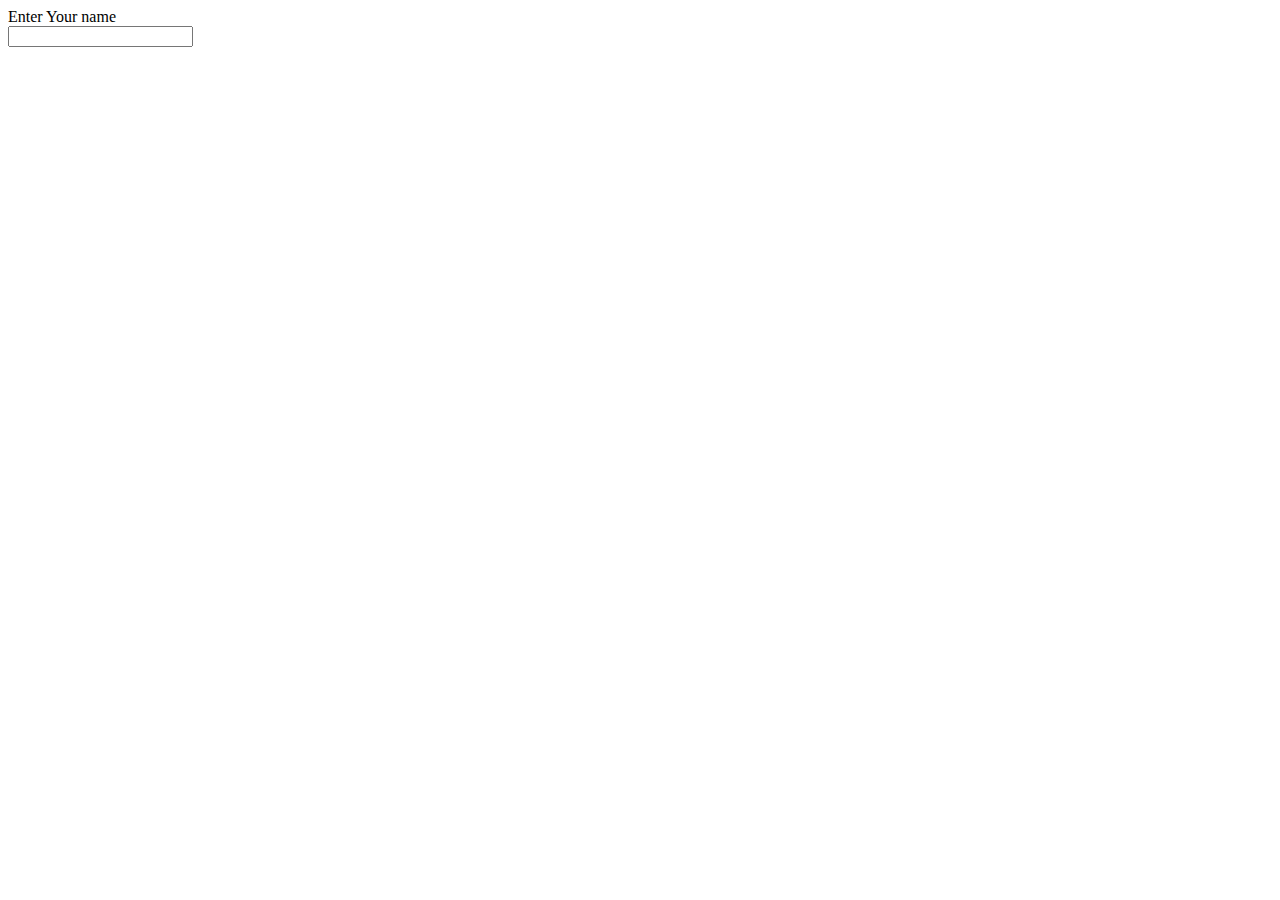
<file: Projects/Comparing BMI/test.html>
<!DOCTYPE html>
<html lang="en">
<head>
    <meta charset="UTF-8">
    <meta name="viewport" content="width=device-width, initial-scale=1.0">
    <title>Testing with some liitle things</title>
</head>
<body>
    

    <label for="name">Enter Your name</label> <br>
    <input type="text" id="name" class="nameField">
    
    

      <script>
            var name2 = document.getElementById('name');

             document.addEventListener('keypress', function (e) {
                 console.log(e);
               console.log(e.which);
               console.log(e.key);
             });

      </script>
     
</body>
</html>
</file>
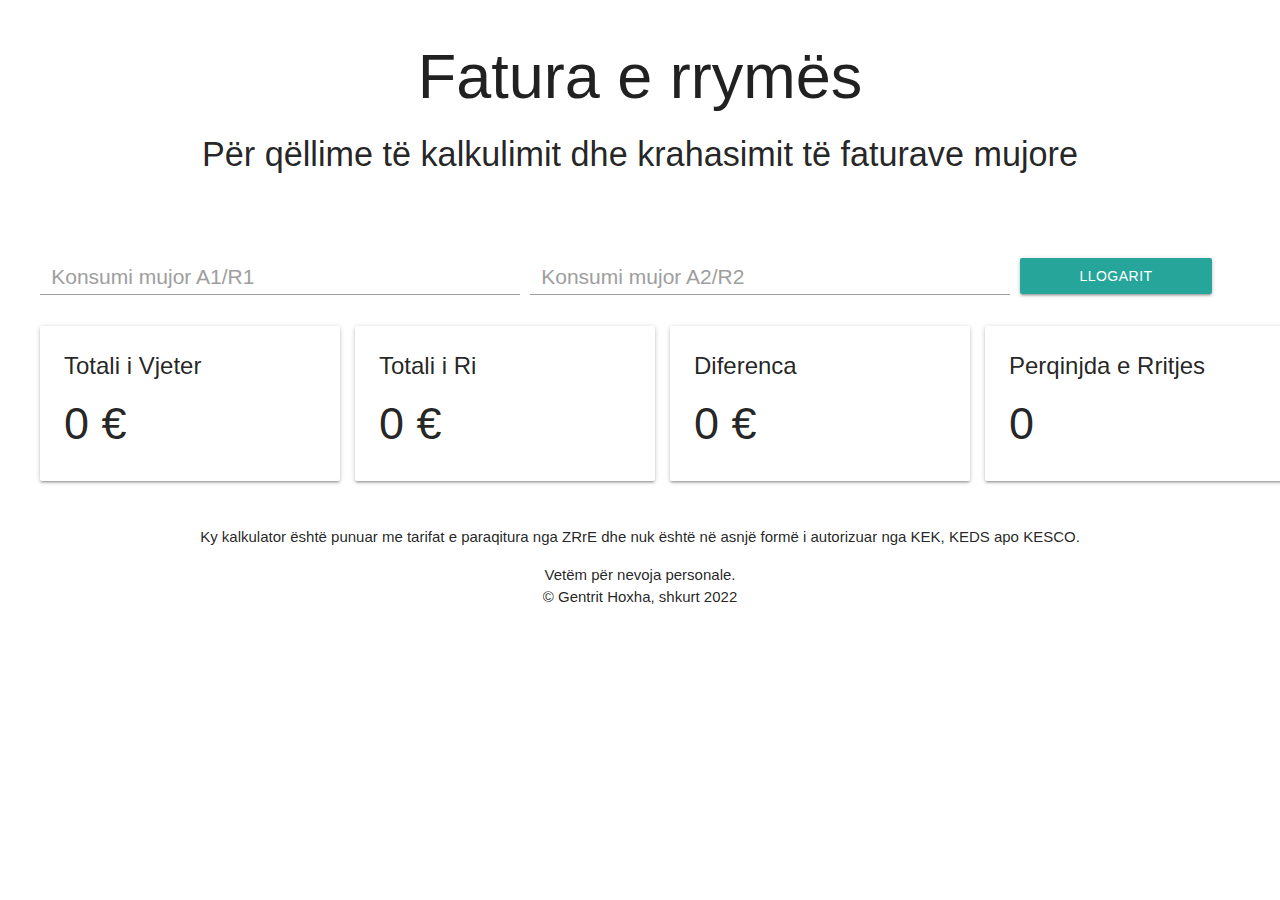
<file: Projects/Keds_Fatura/KedsFatura_2022.html>
<!DOCTYPE html>
<html lang="en">
<head>
    <meta charset="UTF-8">
    <meta http-equiv="X-UA-Compatible" content="IE=edge">
    <meta name="viewport" content="width=device-width, initial-scale=1.0">
    <title>KEDS fatura</title>
    <style>
        #title{
            text-align: center;
        }

        .main-form {
            max-width: 1200px;
            margin: 0 auto;
            margin-top: 4rem;
            display: grid;
            grid-template-columns: 40% 40% 20%;
            align-items: center;
            grid-gap: 10px;
        }

        .prices {
            max-width: 1200px;
            margin:  0 auto;
            display: grid;
            grid-template-columns: 25% 25% 25% 25%;
            align-items: center;
            
            grid-gap: 1rem;
        }


       

        #A1, #A2 {
            font-size: 2rem;
        }

        button {
            width: 80%;
        }

        label{
            font-size: 1.4rem !important;
        }

        .price {
            font-size: 3rem;
        }


        @media only screen and (max-width: 800px){

            .main-form {
                display: grid;
                grid-template-columns: 100%;
                margin: 2rem;
            }

            .prices {
                display: grid;
                grid-template-columns: 100%;
                margin: 2rem;
            }

            button{
                width: 100%;
                margin: 0 auto;
            }

        }
    </style>
    
    <!-- Compiled and minified CSS -->
    <link rel="stylesheet" href="https://cdnjs.cloudflare.com/ajax/libs/materialize/1.0.0/css/materialize.min.css">

    <!-- Compiled and minified JavaScript -->
    <script src="https://cdnjs.cloudflare.com/ajax/libs/materialize/1.0.0/js/materialize.min.js"></script>
            
</head>
<body>
    <h1 id="title">Fatura e rrymës</h1>
    <h4 style="text-align: center;">Për qëllime të kalkulimit dhe krahasimit të faturave mujore</h4>

    <div class="main-form">
        <div class="input-field col s6">
            <input id="A1" type="number"  class="validate">
            <label for="A1">Konsumi mujor A1/R1</label>
          </div>
    
          <div class="input-field col s6">
            <input id="A2" type="number" class="validate">
            <label for="A2">Konsumi mujor A2/R2</label>
          </div>

          <div>
            <button class="waves-effect waves-light btn" onclick="llogarit()">Llogarit</button>
          </div>
    </div>



  <div class="prices">
    <div class="card ">
        <div class="card-content ">
          <span class="card-title">Totali i Vjeter</span>
          <p class="price" id="vjeter">0 &euro;</p>
        </div>
      </div>

      <div class="card ">
        <div class="card-content ">
          <span class="card-title">Totali i Ri</span>
          <p class="price" id="re">0 &euro;</p>
        </div>
      </div>

   
       
          <div class="card ">
            <div class="card-content ">
              <span class="card-title">Diferenca</span>
              <p class="price" id="dif">0 &euro;</p>
            </div>
          </div>

          <div class="card ">
            <div class="card-content ">
              <span class="card-title">Perqinjda e Rritjes</span>
              <p class="price" id="pc">0</p>
            </div>
          </div>
     

  </div>

      





    <p style="text-align: center; margin-top: 2rem;">Ky kalkulator është punuar me tarifat e paraqitura nga ZRrE dhe nuk është në asnjë formë i autorizuar nga KEK, KEDS apo KESCO.</p>
    <p style="text-align: center;">Vetëm për nevoja personale.<br> <strong>&copy; Gentrit Hoxha, shkurt 2022</strong></p>
    <script>
        function llogarit()
        {
            var A1 = parseInt(document.getElementById("A1").value);
            var A2 = parseInt(document.getElementById("A2").value);
            var total_vjeter=(((A1*0.0675)+(A2*0.0289)+1.74)*1.08).toFixed(2); 
            document.getElementById("vjeter").innerText="€"+total_vjeter;
            var limitiA1=800*A1/(A1+A2);
            var limitiA2=800*A2/(A1+A2);
            var total_re_A1,total_re_A2;
            if (A1<=limitiA1) total_re_A1=A1*0.0675;
                else total_re_A1=limitiA1*0.0675+((A1-limitiA1)*0.1252);
            if (A2<=limitiA2) total_re_A2=A2*0.0289;
                else total_re_A2=limitiA2*0.0289+((A2-limitiA2)*0.059);
            var total_re=((total_re_A1+total_re_A2+1.74)*1.08).toFixed(2);
            document.getElementById("re").innerText="€"+total_re;
            document.getElementById("dif").innerText="€"+(total_re - total_vjeter).toFixed(2);
            var pc = ((total_re/total_vjeter*100)-100).toFixed(2);
            document.getElementById("pc").innerText=" "+pc+"%";

         document.getElementById('A1').value = '';
         document.getElementById('A2').value = '';

            
        }
    </script>

</body>
</html>
</file>
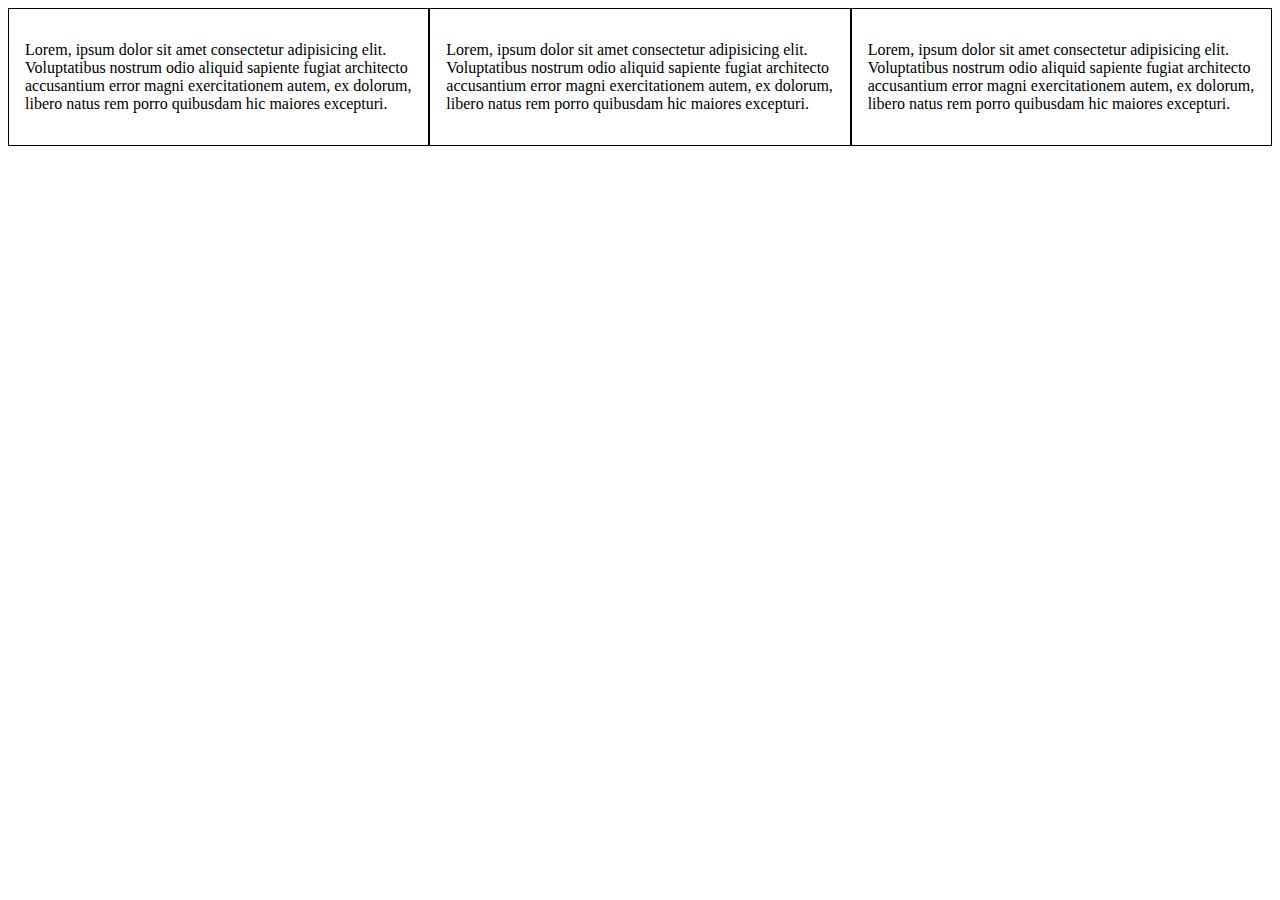
<file: Projects/todoApp/fsdfds.html>
<!DOCTYPE html>
<html lang="en">
<head>
    <meta charset="UTF-8">
    <meta http-equiv="X-UA-Compatible" content="IE=edge">
    <meta name="viewport" content="width=device-width, initial-scale=1.0">
    <link rel="shortcut icon" href="#">
    <title>Document</title>
    <style>
        .contents {
            display: flex;

        }

        .item {
            border: thin solid black;
            padding: 1rem;
        }

        .second {
            display: none;
        }

        @media only screen and (max-width: 600px) {

                .contents {
                    flex-direction: column;
                }

                .item {
                    margin-top: 0.5rem;
                }

                .first {
                    display: none;
                }

                .second {
                    display: block;
                }


        }
    </style>
</head>
<body>

    

    <div class="contents">
        <div class="item">
            <p class="first">
                Lorem, ipsum dolor sit amet consectetur adipisicing elit. Voluptatibus nostrum odio aliquid sapiente fugiat architecto accusantium error magni exercitationem autem, ex dolorum, libero natus rem porro quibusdam hic maiores excepturi.
            </p>

            <p class="second">
                This is content that is going to be displayed in specific media querie
            </p>
        </div>

        <div class="item">
            <p class="first">
                Lorem, ipsum dolor sit amet consectetur adipisicing elit. Voluptatibus nostrum odio aliquid sapiente fugiat architecto accusantium error magni exercitationem autem, ex dolorum, libero natus rem porro quibusdam hic maiores excepturi.
            </p>

            <p class="second">
                This is content that is going to be displayed in specific media querie
            </p>
        </div>
       

        <div class="item">
            <p class="first">
                Lorem, ipsum dolor sit amet consectetur adipisicing elit. Voluptatibus nostrum odio aliquid sapiente fugiat architecto accusantium error magni exercitationem autem, ex dolorum, libero natus rem porro quibusdam hic maiores excepturi.
            </p>

            <p class="second">
                This is content that is going to be displayed in specific media querie
            </p>
        </div>
    </div>

    <script src="random.js"></script>
</body>
</html>
</file>
<file: styles/style.css>
*{
    box-sizing: border-box;
    margin: 0;
    padding: 0;
      
}

html {
    scroll-behavior: smooth;
}

header {
    padding: 1.5rem 0.2rem;
    display: flex !important;
    align-items: center !important;
    justify-content: space-around !important;
    flex-wrap: wrap !important;
}
   .logo {
    font-family: 'Archivo Black', sans-serif !important;
    font-size: 25px !important;
   }

 a {
     text-decoration: none !important;
 }

 ul {
     list-style-type: none;
     display: flex;
     align-items: center;
}

ul li {
    margin-left: 1.4rem;
    font-family: 'Poppins', sans-serif;
    font-size: 20px;
   
}

.entry-part{
    height: 100vh;
    background:  url("../images/cool-background\(3\).png") center center/cover no-repeat;
    
}

.subcontent {
   /* border: 2px solid black;*/
    max-width: 750px;
    text-align: center;
}

.subcontent h1 {
    font-size: 75px;
    font-weight: bolder;
}
 

.contenti { 
    display: flex;flex-direction: column;
    justify-content: center;
    align-items: center;
    min-height: 85vh;
    font-family: 'Poppins', sans-serif;
}

a {
    font-size: 30px;
    text-decoration: none;
    color: black !important;
    margin-right: 2rem;
    font-size: 30px;
    border-radius: 50%;
}

a:hover {
    cursor: pointer;
   
}

 .openBtn {
     display: none;
 }


.fa-facebook:hover {
    transform: scale(2);
    transition: 0.45s;
    color: blue;
}

.fa-github:hover {
    transform: scale(2);
    transition: 0.45s;
    border-radius: 70%;
    border: none;
    background-color: black;
    color: white;
}



.mobile-menu {
    background-color: rgba(0,0,0,0.93);
    position: absolute;
    top: 0;
    left: 0;
    width: 0%;
    height: 100%;
    overflow: hidden;
    color: white;
    transition: 0.3s;
}

.mobile-content ul{
    position: absolute;
    top: 50%;
    left: 50%;
    transform: translate(-50% , -50%);
    display: flex;
    flex-direction: column;
}

.mobile-content ul li {
    font-size: 40px;
    font-family: 'Poppins', sans-serif;
    margin-top: 1rem;
}



.closeBtn {
    color: white !important;
    position: absolute;
    top: 2rem;
    right: 2rem;
    cursor: pointer;
    font-size: 75px;
}

.about-me {
    background-color: #eaedf2;
    height: 45rem;
    
}

.about-me-part , .my-skills-content, .education-content, .projects-content, .get-in-touch-content{

    max-width: 1150px;
    margin-left: auto;
    margin-right: auto;
    font-family: 'Poppins', sans-serif;
}

.about-me-part .abt-main {
    font-size: 45px;
    padding: 4rem 0 2rem 2.3rem;
}

.about-me-part .abt-main::after  , .skill-heading::after , .education-heading::after, .projects-heading::after, .get-in-touch-heading::after {
    margin-top: 0.5rem;
    content:' ';
    display:block;
    border:2px solid  #45b39d ;
    width: 100px;
    border-radius:4px;
    -webkit-border-radius:4px;
    -moz-border-radius:4px;
    box-shadow:inset 0 1px 1px rgba(0, 0, 0, .05);
    -webkit-box-shadow:inset 0 1px 1px rgba(0, 0, 0, .05);
    -moz-box-shadow:inset 0 1px 1px rgba(0, 0, 0, .05);
}


.about-me-content{
    display: flex;
    align-items: center;
    
}


.about-me-details{
    padding: 0rem 0 1rem 3rem;
}

.user-img{
    max-width: 450px;
    border: 1rem solid white;
    border-radius: 0.2rem;
}

label {
    font-weight: bolder !important;
    padding-right: 1.5rem;
    width: 110px;

}

  .contact {
      
      margin-top: 2rem;
      font-size: 15px;
  }

.contact-details {
    padding-top: 1rem !important;
    display: flex !important;
    align-items: flex-start !important;
    height: 35px !important;
}

.contact{
    display: flex;
    flex-wrap: wrap;
}

.contact-right-part {
    margin-left: 2rem;
}


.contact-right-part label {
    width: 100px;
}

.download-cv {

    text-align: center;
    font-size: 25px;
    font-weight: bolder !important;
    background-color:  #117a65 ;
    max-width: 400px;

    margin-top: 1.5rem !important;
    border-radius: 0 !important;
}




.download-cv a {
    color: white !important;
    font-size: 25px;
    padding: 1rem;
    border-radius: 0;
}

.my-skills {
    height: 37.5rem;
}


.my-skills-content .skill-heading, .education-heading, .projects-content, .get-in-touch-content {
    font-size: 45px;
    padding: 3rem 0 2rem 2.3rem;
}

.skills {
    display: flex;
    justify-content: space-around;
}

.skills p {
    padding: 0 !important;
    margin: 0 !important;
}

.skills-left-part {
    width: 47.5%;
}

.skills-right-part {
    width: 47.5%;
}

.skill-item {
    padding: 1rem;
    
}

.skill-description {
    display: flex;
    justify-content: space-between;
}

.skill-description p {
    padding-top: 1rem;
     font-size: 20px !important;
     font-family: 'Poppins', sans-serif;
 }

 .progress {
     height: 0.185rem !important;
 }

 .education{
    background-color: #eaedf2;
    height: 55rem;
 }

 .school-time {
     margin-top: 0.5rem;
     display: flex;
     align-items: flex-start;
     height: fit-content;
     
 }
  .school-time p {
      margin-left: 1rem;
  }

  .school-item {
      margin-top: 1rem;
      padding: 2rem 1rem;
      background-color: white;
    box-shadow: rgba(17, 12, 46, 0.15) 0px 48px 100px 0px;
      margin-left: 2rem;
  }

  .school-name {
      font-size: 2rem;
  }

.school-faculty {
    font-size: 1.3rem;
    margin-top: 0.8rem;
}

.school-degree {
    margin-top: 0.8rem;
    font-size: 1.5rem;
}


.school-time h5 {
    margin-top: -2rem !important;
}


.add-info {
    margin-left: 4rem;
    margin-top: 2rem;
}

#download-cv-to-education-part{
    margin-left: 4rem;
}


.projects{
    background-color: #F7F8F3;
    max-height: 100rem !important;
 }


 






 .tab {
    overflow: hidden;
    border: 0px solid #ccc;
    margin-top: 2rem;
  
  }

  
  /* Style the buttons inside the tab */
  .tab button {
    background-color: inherit;
    float: left;
    border: none;
    outline: none;
    cursor: pointer;
    padding: 14px 16px;
    transition: 0.3s;
    font-size: 17px;
    margin-left: 1rem;
    border-bottom: 1px solid black;
  }
  
  /* Change background color of buttons on hover */
  .tab button:hover {
    cursor: pointer;
    transform: translateY(-0.4rem);
    transition: 0.25s;
  }
  
  /* Create an active/current tablink class */
  .tab button.active {
    border: none;
    background-color: #117a65;
    color: white;
  }
  
  /* Style the tab content */
  .tabcontent {
    display: none;
    padding: 6px 12px;
    margin-top: 2rem;
    border-top: none;
  }

  .tabcontent1 {
      display: block;
  }

 .card-title {
     font-size: 1.7rem;
 }

  .card-text{
      font-size: 1rem;
  }

  .card-linkk {
      font-size: 1rem;
      color: black !important;
      background-color: white;
      border-radius: 0 !important;
      padding: 0.5rem;
      margin-top: -5rem !important;
      border-bottom: 3px solid gray;
      border-bottom-style: double !important;
    }

  .card-linkk:hover {
      background-color: #117a65 !important;
      color: white !important;
      transform: translateY(-1rem);
      transition: 0.5s;
      border-bottom: none;
      border-bottom-style: none;
  }


  .card {
    box-shadow: rgba(100, 100, 111, 0.2) 0px 7px 29px 0px;
      margin-top: 0.74rem !important;
  }

  footer {
      background-color: #117a65;
      text-align: center;
      color: white;
      padding: 1rem;
      font-size: 1.2rem;
      font-family: 'Poppins' , sans-serif;
  }

  .get-in-touch {
     
      max-height: 75rem;
  }

 

  .get-in-touch-fl {
      width: 50%;
  }


  .flexi {
      margin-top: 2rem;
    display: flex;
    align-items: center;
    justify-content: space-around;
    flex-wrap: wrap;
  }
  .lefti {
      width: 50%;
  }
 

  .get-in-touch-img {
      max-width: 335px  !important;
      height: auto;

      display: block;
  margin-left: auto;
  margin-right: auto;

  }

  form label {
      font-size: 14px !important;
      width: 10rem;
      margin-top: 0 !important;
      padding-top: 0px !important;
  }

  .form-control {
      border-radius: 0px !important;
      border-top: none !important;
      border-left: none !important;
      border-right: none !important;
      
  }

  .form-control:focus {
      background-color: none !important;
      color: none !important;
      outline: none !important;
  }

  .submitbtn {
      border: 1px solid gray !important;
  }

.submitbtn:hover {
    background-color: #117a65 !important;
    color: white !important;
    
    transition: 0.5s;
    border-bottom: none;
    border-bottom-style: none;
}
</file>
<file: styles/mediaQueries.css>
@media (max-width: 850px) {
    .subcontent {
        padding: 0;
        max-width: 250px;
    }

    ul {
        display: none;
    }

    .openBtn {
        display: block;
        font-size: 40px;
        cursor: pointer;

    }

    .logo {
        font-size: 10px  !important;
    }

    .about-me-content{
        display: flex;
        flex-direction: column;
    }
    

    .user-img{
        max-width: 200px;
        border: none;
    }
 

    .contact-right-part {
        margin-left: 0rem;
    }
  

    .about-me-details p {
        font-size: 15px;
    }

  
    
    .abt-main::after {

        content:' ';
        display:block;
        border:2px solid  #45b39d ;
        width: 100px;
        border-radius:4px;
        -webkit-border-radius:4px;
        -moz-border-radius:4px;
        box-shadow:inset 0 1px 1px rgba(0, 0, 0, .05);
        -webkit-box-shadow:inset 0 1px 1px rgba(0, 0, 0, .05);
        -moz-box-shadow:inset 0 1px 1px rgba(0, 0, 0, .05);
    }
    

    .about-me {
        background-color: #eaedf2;
        height: 75rem;
        
    }

    .about-me-details{
        padding-left: 1rem;
    }

    .skills {
        flex-direction: column;
    }

    .skills-left-part, .skills-right-part {
        width: 100% !important;
    }

    .skill-item {
        margin-top: 1rem;
    }

   .my-skills {
       height: 55rem;
   }

   .school-item {
       
       margin: 4px;
   }

   .education {
       height: 64rem;
   }

   .add-info , .download-cv {
       margin-left: 0 !important;
       font-size: 10px !important;
   }

   #download-cv-to-education-part {
       margin-left: auto;
       margin-right: auto;
       max-width: 350px;
   } 

   .cv-link {
       font-size: 17px !important;
       
   }

   .projects-content {
       margin-left: 0;
       padding-left: 0.5rem;
   }

   .card-linkk {
       display: block !important;
       margin-top: 1rem !important;
       font-size: 1rem !important;
       width: fit-content !important;
   }

   .card-linkk:hover {
    background-color: #117a65 !important;
    color: white !important;
    transform: translateY(-1rem);
    transition: 0.5s;
}
    

.flexi {
    flex-direction: column;
}

.lefti {
    width: 85%;
}

.get-in-touch-img {
    max-width: 200px !important;
}
 
   

}
</file>
<file: Projects/Check Number game/style.css>
@import url('https://fonts.googleapis.com/css?family=Press+Start+2P&display=swap');

* {
    box-sizing: border-box;
}

body {
    font-family: 'Press Start 2P', sans-serif;
    color: #eee;
     background-color: #222;
    /* background-color: #60b347; */
  }

  .row {
      display: flex;
      justify-content: space-between;
      flex-direction: row;
      align-items: center;
  }

  .btn {
    font-family: 'Press Start 2P', sans-serif;
    font-size: 25px;
    border: none;
    padding: 20px;
    
    margin: 10px 0 0 10px;
}

#guessh1{
      text-align: center;
      font-size: 40px;
      margin-top: 50px;
      margin-right: 10px;
    }
    
    .number {
        width: 500px;
        margin: 20px  auto 30px auto;
        font-size: 50px;
        color: #222;
        background-color: #eee;
        padding: 40px;
        text-align: center;
    }
    
    
   /* .number:after {
        content: "";
        display: block;
        width: 590px;
        height: 10px;
        background: #eee;
        right: 0px;
        top: 40%;
        position: absolute;
    }
    
    .number:before {
        content: "";
        display: block;
        width: 590px;
        height: 10px;
        background: #eee;
    left: 0px;
    top: 40%;
    position: absolute;
}*/

main{
    display: flex;
    justify-content: space-around;
    align-items: center;
    flex-wrap: wrap;
}


.guess{
    font-family: 'Press Start 2P', sans-serif;
    font-size: 40px;
    text-align: center;
    width: 300px;
    height: 120px;
    background-color: #222;
    color: #eee;
    border: 2px solid #eee;
    margin-bottom: 10px;
}

.message{
      margin-bottom: 100px;
}


.left{
    display: flex;
    flex-direction: column;
    align-items: center;
}
</file>
<file: Projects/Pig_Game/style.css>
@import url('https://fonts.googleapis.com/css2?family=Nunito&display=swap');

* {
  margin: 0;
  padding: 0;
  box-sizing: inherit;
}

html {
  font-size: 62.5%;
  box-sizing: border-box;
}

body {
  font-family: 'Nunito', sans-serif;
  font-weight: 400;
  height: 100vh;
  color: #333;
  background-image: linear-gradient(to top left, #753682 0%, #bf2e34 100%);
  display: flex;
  align-items: center;
  justify-content: center;
}

/* LAYOUT */
main {
  position: relative;
  width: 100rem;
  height: 60rem;
  background-color: rgba(255, 255, 255, 0.35);
  backdrop-filter: blur(200px);
  filter: blur();
  box-shadow: 0 3rem 5rem rgba(0, 0, 0, 0.25);
  border-radius: 9px;
  overflow: hidden;
  display: flex;
}

.player {
  flex: 50%;
  padding: 9rem;
  display: flex;
  flex-direction: column;
  align-items: center;
  transition: all 0.75s;
}

/* ELEMENTS */
.name {
  position: relative;
  font-size: 4rem;
  text-transform: uppercase;
  letter-spacing: 1px;
  word-spacing: 2px;
  font-weight: 300;
  margin-bottom: 1rem;
}

.score {
  font-size: 8rem;
  font-weight: 300;
  color: #c7365f;
  margin-bottom: auto;
}

.player--active {
  background-color: rgba(255, 255, 255, 0.4);
}
.player--active .name {
  font-weight: 700;
}
.player--active .score {
  font-weight: 400;
}

.player--active .current {
  opacity: 1;
}

.current {
  background-color: #c7365f;
  opacity: 0.8;
  border-radius: 9px;
  color: #fff;
  width: 65%;
  padding: 2rem;
  text-align: center;
  transition: all 0.75s;
}

.current-label {
  text-transform: uppercase;
  margin-bottom: 1rem;
  font-size: 1.7rem;
  color: #ddd;
}

.current-score {
  font-size: 3.5rem;
}

/* ABSOLUTE POSITIONED ELEMENTS */
.btn {
  position: absolute;
  left: 50%;
  transform: translateX(-50%);
  color: #444;
  background: none;
  border: none;
  font-family: inherit;
  font-size: 1.8rem;
  text-transform: uppercase;
  cursor: pointer;
  font-weight: 400;
  transition: all 0.2s;

  background-color: white;
  background-color: rgba(255, 255, 255, 0.6);
  backdrop-filter: blur(10px);

  padding: 0.7rem 2.5rem;
  border-radius: 50rem;
  box-shadow: 0 1.75rem 3.5rem rgba(0, 0, 0, 0.1);
}

.btn::first-letter {
  font-size: 2.4rem;
  display: inline-block;
  margin-right: 0.7rem;
}

.btn--new {
  top: 4rem;
}
.btn--roll {
  top: 39.3rem;
}
.btn--hold {
  top: 46.1rem;
}

.btn:active {
  transform: translate(-50%, 3px);
  box-shadow: 0 1rem 2rem rgba(0, 0, 0, 0.15);
}

.btn:focus {
  outline: none;
}

.dice {
  position: absolute;
  left: 50%;
  top: 16.5rem;
  transform: translateX(-50%);
  height: 10rem;
  box-shadow: 0 2rem 5rem rgba(0, 0, 0, 0.2);
}

.player--winner {
  background-color: #2f2f2f;
}

.player--winner .name {
  font-weight: 700;
  color: #c7365f;
}

.hidden {
    display: none;
}

.disabledButton {
  background-color: black;
}


.winner--0,  .winner--1 {
  font-size: 3.5rem;
  color: white;
}
</file>
<file: Projects/todoApp/style.css>
* {
    box-sizing: border-box;
    padding: 0;
    margin: 0;
}


body {
    background-image: linear-gradient(120deg , #f6d365 , #fda065);
    color: white;
    font-family: 'Poppins' , sans-serif;
    min-height: 100vh;
}

header {
    font-size: 1.5rem;
    color: #303030;
}

header, form {
    min-height: 17vh;
    display: flex;
    align-items: center;
    justify-content: center;
}

form input, form button {
    padding: 0.5rem;
    font-size: 1.5rem;
    background-color: white;
    border: none;
}

form button {
    background-color: white;
    color: d88771;
    cursor: pointer;
    transition: all 0.3s ease;
}

form button:hover {
    color: white;
        background-color: #d88771;
}




ul {
    list-style-type: none;
}


.todo-container {
    display: flex;
    align-items: center;
    justify-content: center;
}

.todo-list {
    min-width: 50%;
}

.todo{
    background-color: white;
    color: black;
    display: flex;
    align-items: center;
    justify-content: space-between;
    font-family: 'Poppins', sans-serif;
    font-size: 1.3rem;
    margin-top: 0.35rem;
}

.todo li {
   flex: 1;
   
   
}

.trash-btn , .complete-btn {
    border: none;
    cursor: pointer;
    background-color: #ff6f47;
    padding: 1.5rem;
    cursor: pointer;
}

.trash-btn {
    background-color: #DD4132;
    color: white;
    min-height: 3.8rem;
    min-width: 3.8rem;
}

.complete-btn {
    background-color: #00A170;
    color: white;
    min-height: 3.8rem;
    min-width: 3.8rem;
}

.todo-item {
    padding: 1rem ;
}

.fa-trash , .fa-check {
    pointer-events: none;
}

.completed {
    text-decoration: line-through;
    opacity: 0.5;
}

.fall {
    transform: translateY(8rem) rotateZ(20deg);
    opacity: 0;
}

select{
    font-size: 15px;
    border: none;
    cursor: pointer;
}

.filter-todo{
    width: 12rem;
    border: none;
    background-color: white;
    padding: 0.8rem;
    margin-left: 1rem;
}

.the-inputs {
    display: flex;
    align-items: center;
    justify-content: center;
}

.todo-button{
    width: 3rem;
    margin-left: -1rem;
}



@media only screen and (max-width: 650px) {
    body {
     background-image: none;
      background-color: lightblue !important;
    }

    .the-inputs {
        flex-direction: column;
    }

    .add-part{
        max-width: 650px;
        width: 100%;    
    }

    .select-part {
        margin-top: 0.7rem;
        margin-left: -2rem;
        width: 100% !important;
    }

    select {
        width: 25.8rem !important;
    }
  }




@media  (max-width: 466px) {
    body {
      background-image: none;
      background-color: orange !important;
    }

     .the-inputs {
         flex-direction: column;
         align-items: center;
         justify-content: center;
     }


   

    select {
 
         max-width: 13rem;
         width:  85%;
        margin-left: 0px !important ;
    
    }

    .filter-todo{
        width: 75%;
    }

    .todo-input{
        width: 75%;
        
    }

    

    .add-part{
        
        display: flex;
        align-items: center;
        justify-content: center;
        max-width: 400px !important;

    }

    .select-part{
        
        display: flex;
        align-items: center;
        justify-content: center;
      
         margin-left: auto;
         margin-right: auto;
         
    }


    .gentrit {
        font-size: 40px;
        text-align: center;
    }
  }
</file>
<file: Projects/Comparing BMI/style.css>
@import url("https://fonts.googleapis.com/css2?family=Open+Sans:wght@300&display=swap");
@import url("https://fonts.googleapis.com/css2?family=Dosis:wght@200&family=Open+Sans:wght@300&display=swap");
* {
  margin: 0;
  padding: 0;
  -webkit-box-sizing: border-box;
          box-sizing: border-box;
  font-family: 'Open Sans', sans-serif;
}

.mainContent {
  max-width: 1400px;
  margin-left: auto;
  margin-right: auto;
}

h1 {
  text-align: center;
  font-family: 'Open Sans', sans-serif;
  font-size: 50px;
  font-weight: bold;
}

.data-content {
  display: -ms-grid;
  display: grid;
  -ms-grid-columns: 55% 45%;
      grid-template-columns: 55% 45%;
}

.data-content .inputs {
  margin: 10px;
  -webkit-box-shadow: rgba(50, 50, 93, 0.25) 0px 6px 12px -2px, rgba(0, 0, 0, 0.8) 0px 3px 7px -3px;
          box-shadow: rgba(50, 50, 93, 0.25) 0px 6px 12px -2px, rgba(0, 0, 0, 0.8) 0px 3px 7px -3px;
}

.data-content .inputs #compareButton {
  width: 150px;
  display: block;
  margin: 0px auto 3rem auto;
  font-size: 20px;
  padding: 0.5rem 0 3rem 0;
}

.data-content .results {
  margin: 10px;
  -webkit-box-shadow: rgba(50, 50, 93, 0.25) 0px 6px 12px -2px, rgba(0, 0, 0, 0.3) 0px 3px 7px -3px;
          box-shadow: rgba(50, 50, 93, 0.25) 0px 6px 12px -2px, rgba(0, 0, 0, 0.3) 0px 3px 7px -3px;
}

.data-content h1 {
  font-size: 35px;
  padding: 10px 0px;
  margin: 20px 0px 10px 0px;
}

.data-content p {
  padding: 1.5rem;
}

.data-content .results h5 {
  margin-left: 2rem;
  font-size: 30px;
}

.data-content .results table {
  margin-left: 3rem;
  max-width: 500px;
}

.data-content .results .alert {
  margin: 1.4rem 2rem;
  font-weight: bold;
}

.data-content .results h4 {
  font-size: 25px;
  text-align: center;
  font-weight: bold;
}

.user-contents {
  display: -ms-grid;
  display: grid;
  -ms-grid-columns: 50% 50%;
      grid-template-columns: 50% 50%;
}

.user-contents .mark {
  background-color: white !important;
}

.user-contents .mark #markImg {
  max-width: 100px;
  height: auto;
  border-radius: 50%;
  display: block;
  margin-left: auto;
  margin-right: auto;
}

.user-contents .mark #weightInput {
  margin-top: 30px;
  margin-left: 40px;
  margin-right: 10px;
}

.user-contents .mark #weightInput #markHeight, .user-contents .mark #weightInput #markWeight {
  font-size: 20px;
  font-weight: bold;
}

.user-contents h3 {
  text-align: center;
  font-size: 30px;
}

.user-contents .john #johnImg {
  max-width: 100px;
  height: auto;
  border-radius: 50%;
  display: block;
  margin-left: auto;
  margin-right: auto;
}

.user-contents .john #weightInput {
  margin-top: 30px;
  margin-left: 40px;
  margin-right: 10px;
}

.user-contents .john #weightInput #johnHeight, .user-contents .john #weightInput #johnWeight {
  font-size: 20px;
  font-weight: bold;
}
/*# sourceMappingURL=style.css.map */
</file>
